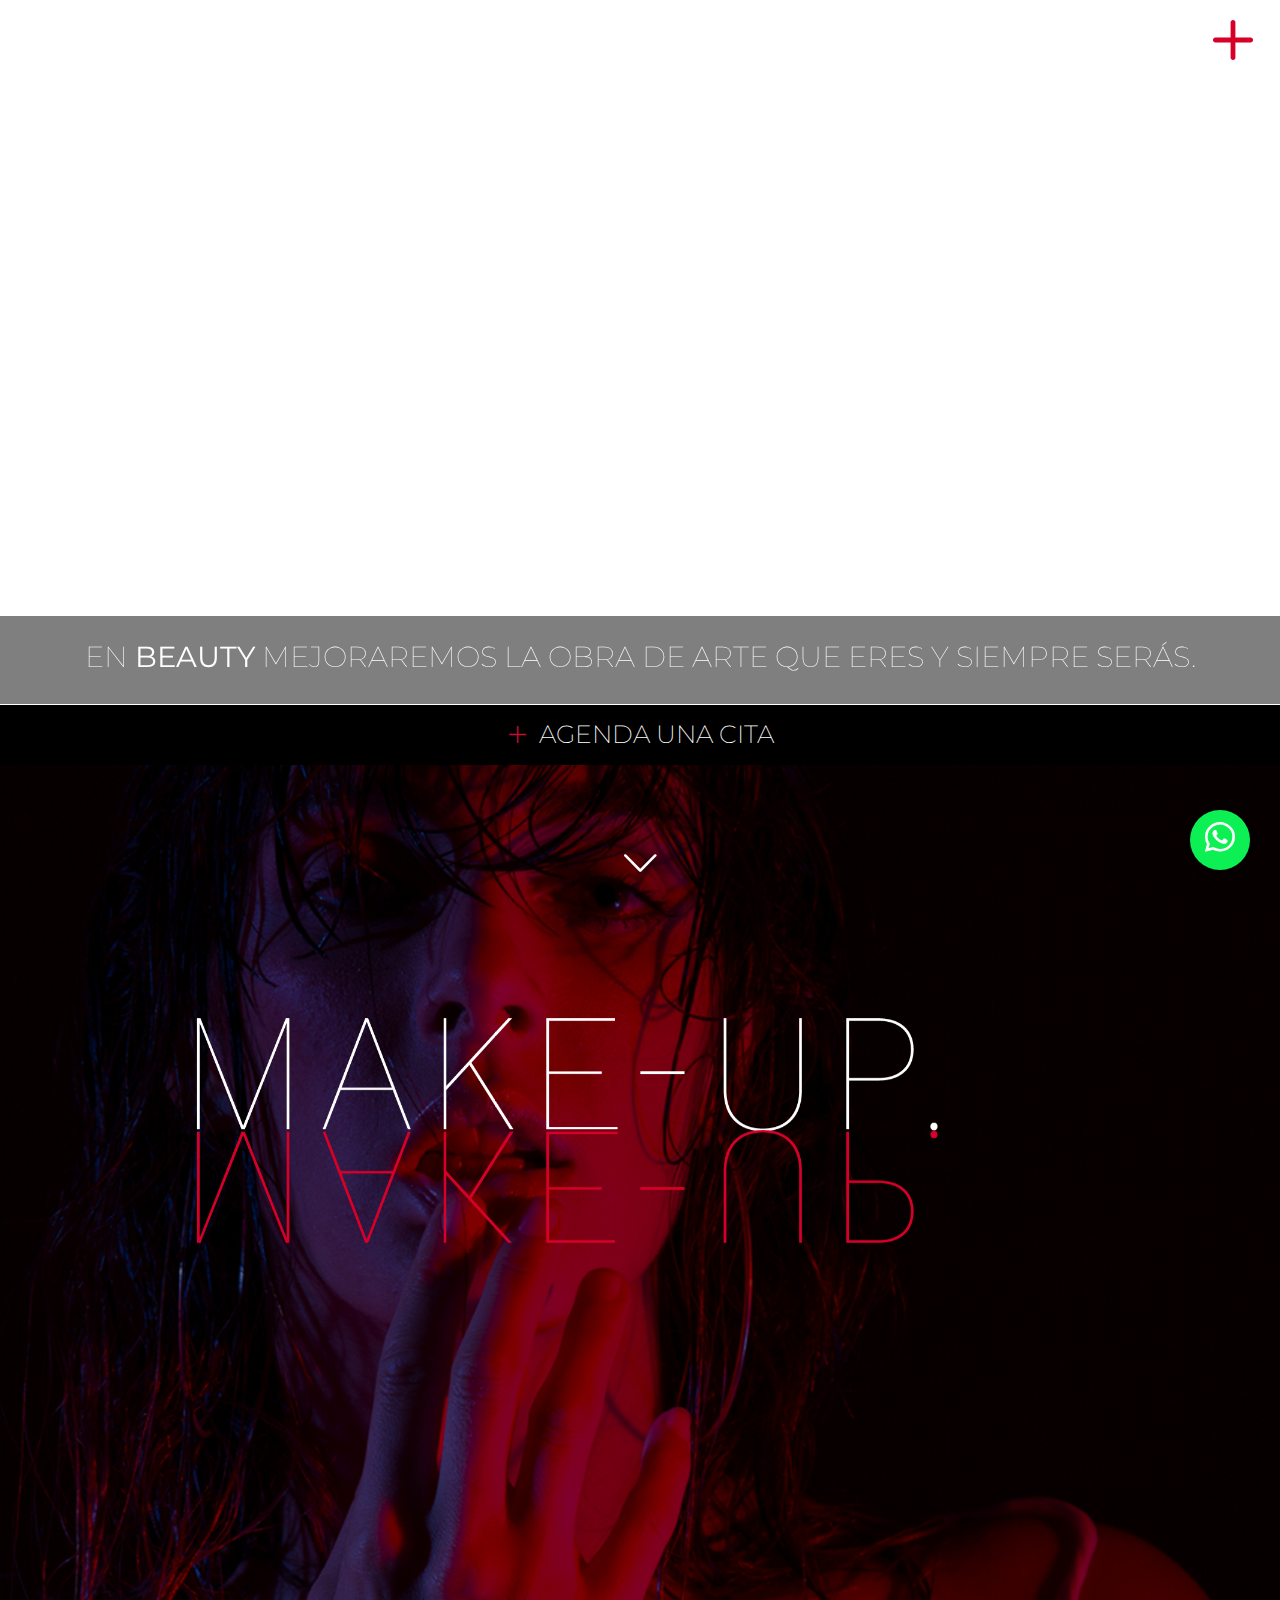
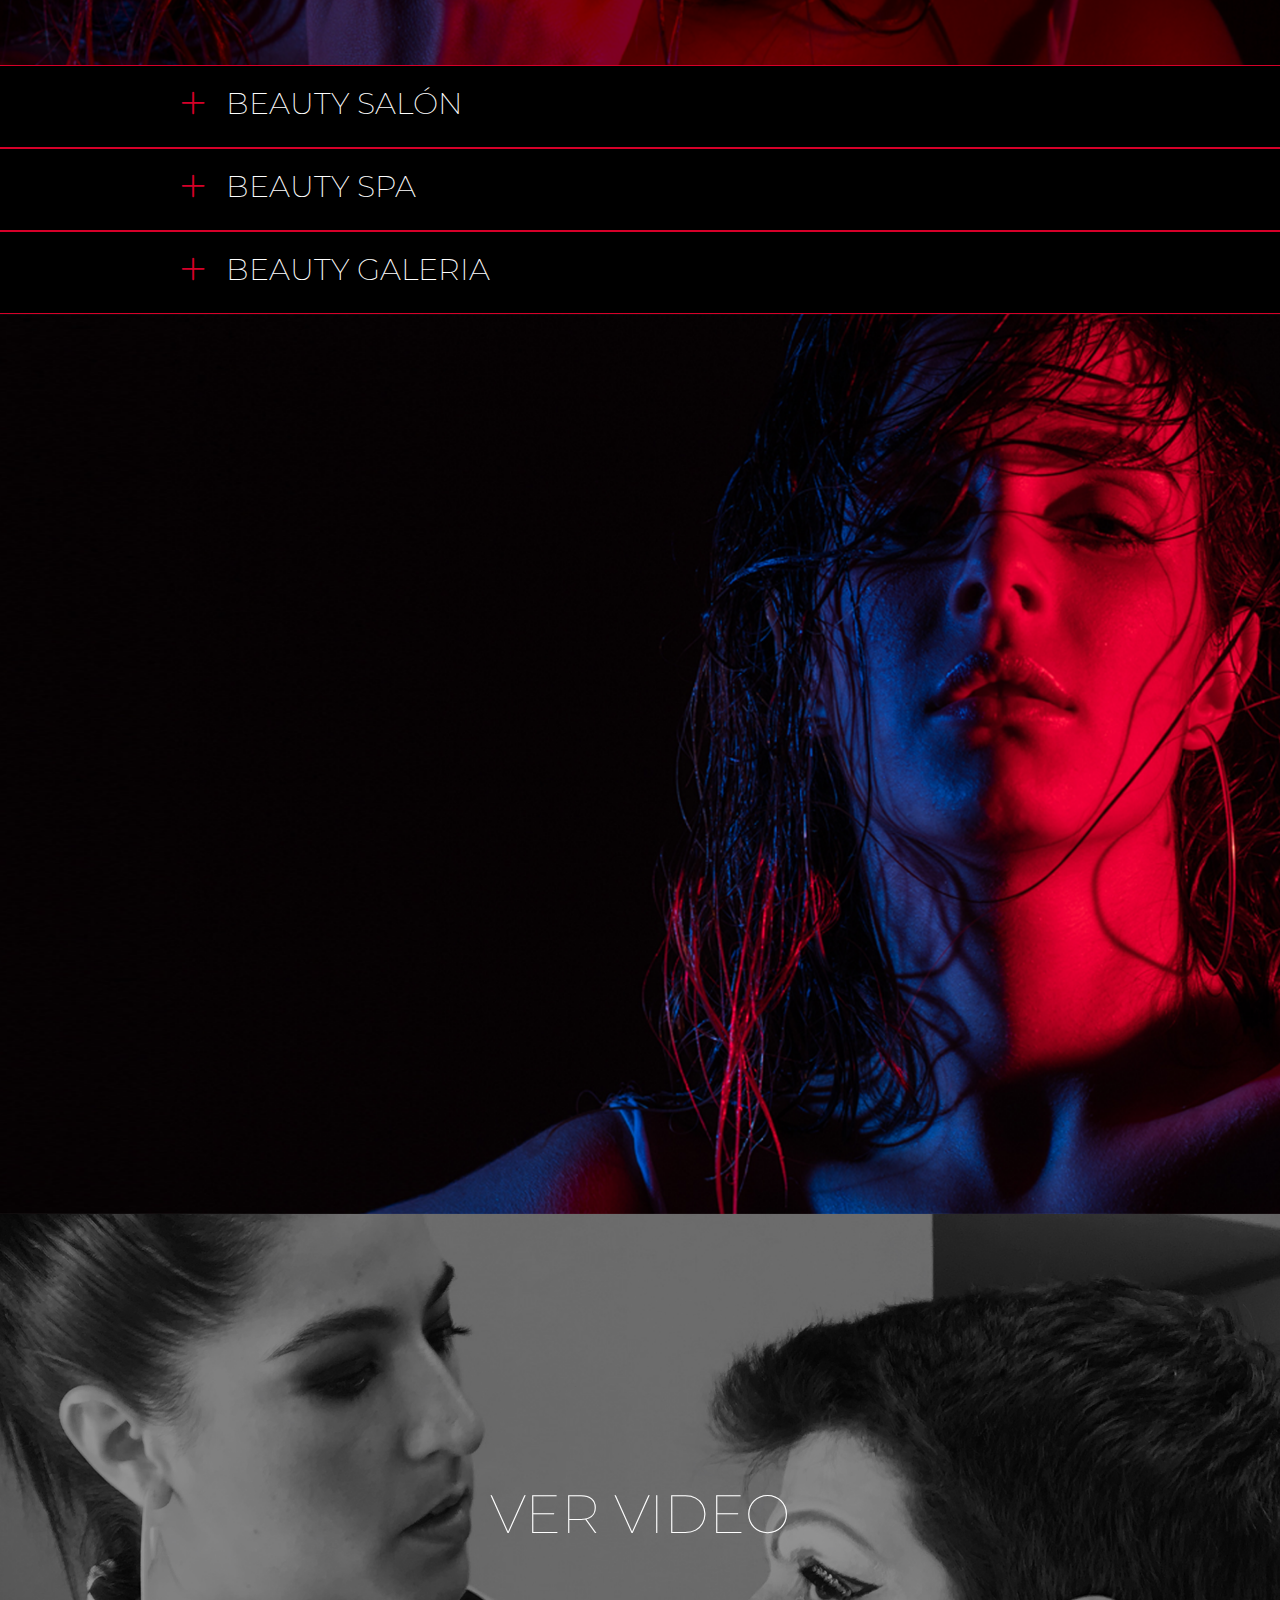
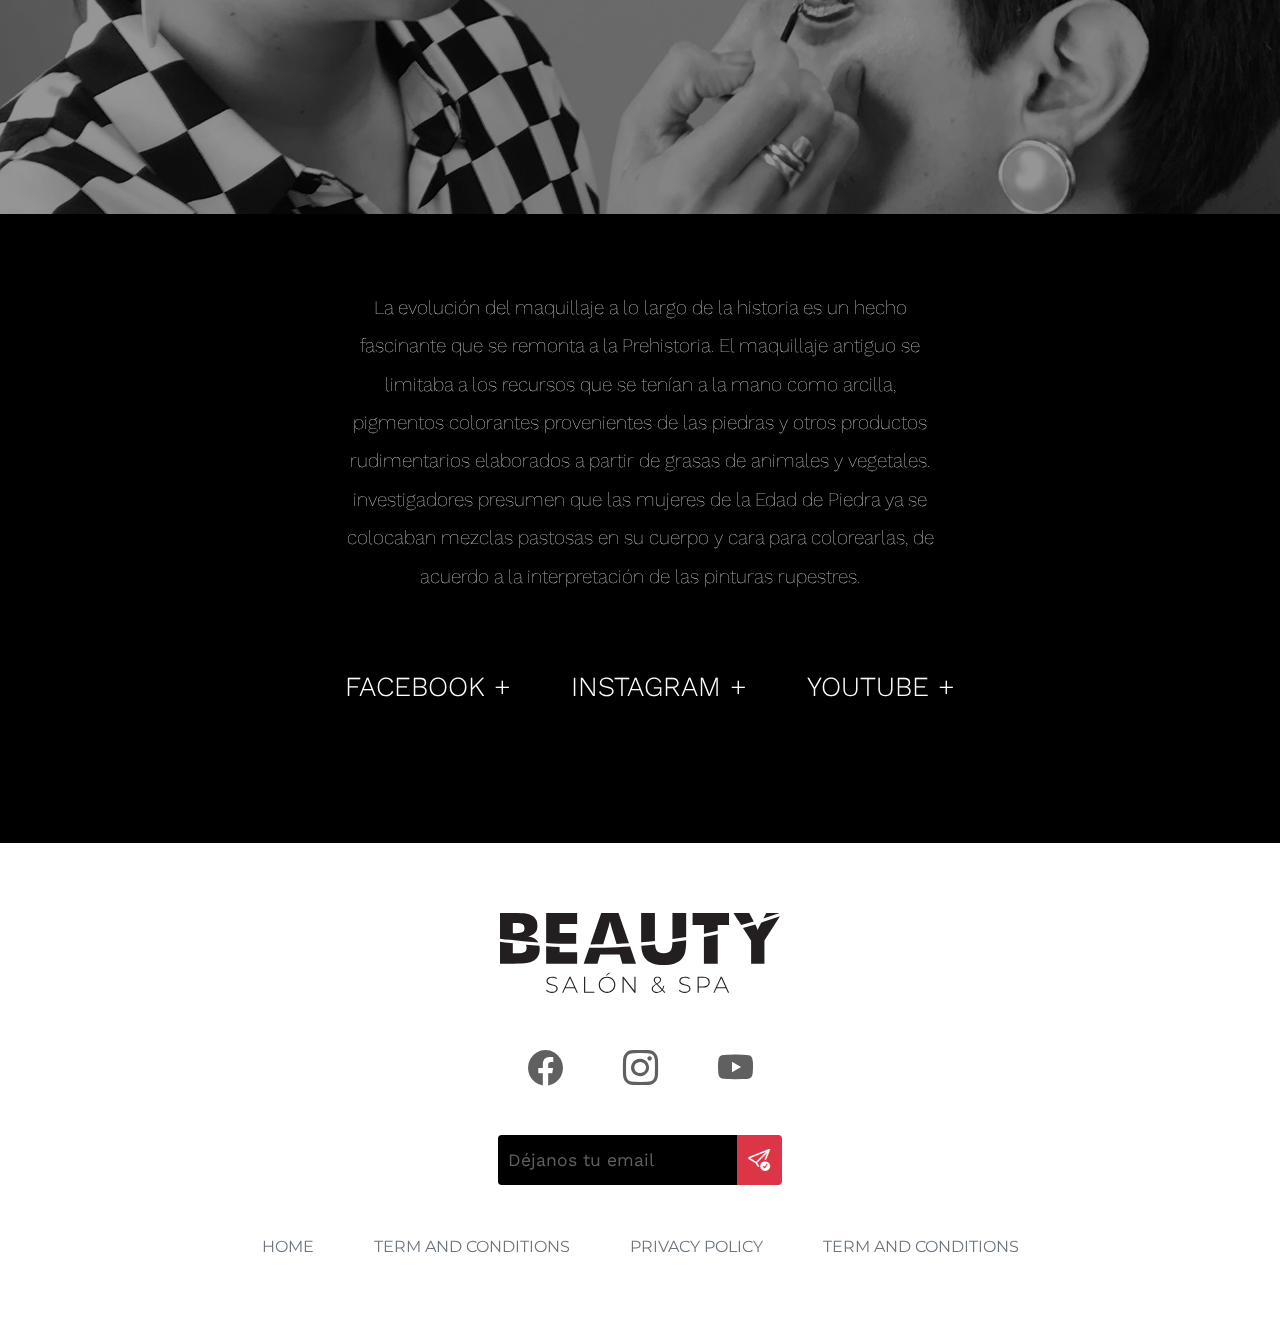
<file: index.html>
<!doctype html>
<html lang="es">
<head>
    <meta charset="UTF-8">
    <meta name="viewport" content="width=device-width, initial-scale=1.0">
    <link rel="stylesheet" href="https://cdn.jsdelivr.net/npm/bootstrap-icons@1.11.3/font/bootstrap-icons.min.css">
    <link href="https://cdn.jsdelivr.net/npm/bootstrap@5.3.3/dist/css/bootstrap.min.css" rel="stylesheet" integrity="sha384-QWTKZyjpPEjISv5WaRU9OFeRpok6YctnYmDr5pNlyT2bRjXh0JMhjY6hW+ALEwIH" crossorigin="anonymous">
    <link rel="stylesheet" href="https://cdnjs.cloudflare.com/ajax/libs/OwlCarousel2/2.3.4/assets/owl.theme.default.min.css" integrity="sha512-sMXtMNL1zRzolHYKEujM2AqCLUR9F2C4/05cdbxjjLSRvMQIciEPCQZo++nk7go3BtSuK9kfa/s+a4f4i5pLkw==" crossorigin="anonymous" referrerpolicy="no-referrer" />
    <link rel="stylesheet" href="https://cdnjs.cloudflare.com/ajax/libs/OwlCarousel2/2.3.4/assets/owl.carousel.min.css" integrity="sha512-tS3S5qG0BlhnQROyJXvNjeEM4UpMXHrQfTGmbQ1gKmelCxlSEBUaxhRBj/EFTzpbP4RVSrpEikbmdJobCvhE3g==" crossorigin="anonymous" referrerpolicy="no-referrer" />
    <link rel="stylesheet" href="css/styles.css">
    <link rel="stylesheet" href="https://unpkg.com/aos@next/dist/aos.css" />
    <title>Beauty Salón & Spa</title>
</head>
<style>
    nav.navbar > .container-fluid,
nav.navbar > .container {
    transition: all 0.5s ease; /* Tiempo y tipo de animación */
}

nav.navbar > .container {
    width: 80%; /* Ajusta el ancho para la clase .container */
    margin: 0 auto; /* Centra el contenedor */
    transition: all 0.5s ease; /* Tiempo y tipo de animación */
}

nav.navbar > .container-fluid {
    width: 100%; /* Ancho completo para .container-fluid */
    margin: 0; /* Sin márgenes */
    transition: all 0.5s ease; /* Tiempo y tipo de animación */
}
</style>
<body>
    
   <div class="whatsapp pulse">
        <a href="#" target="_blank"><i class="display-2 bi bi-whatsapp"></i></a>
    </div>
    <div class=" chevron text-center">
        <span><i class="bi bi-chevron-down"></i></span>
    </div>
   <div class="header position-fixed">
    <nav class="navbar" data-bs-theme="dark">
        <div class="container-fluid">
          <a class="navbar-brand invisible" href="#"><img class="logo" src="img/logo-new-white.svg" alt="Logo Cosmia by Luciana Salomón"></a>
          <button class="navbar-toggler" id="navbar-toggler" type="button" data-bs-toggle="offcanvas" data-bs-target="#navbarNav" aria-controls="navbarNav" aria-expanded="false" aria-label="Toggle navigation">
            <i id="toggler-icon" class="bi bi-plus"></i>
          </button>
          <div class="offcanvas offcanvas-end" id="navbarNav" tabindex="-1">            
            <ul class="navbar-nav">
              <li class="nav-item py-5">
                <a href="index.html"><img src="img/logo-new-white.svg" alt="" width="250px"></a>
              </li>
              <li class="nav-item">
                <a class="nav-link" href="cosmiastudio.html">Beauty Salón</a>
              </li>
              <li class="nav-item">
                <a class="nav-link" href="cosmiastudio.html">Beauty Spa</a>
              </li>
              <li class="nav-item">
                <a class="nav-link" href="gallery.html">Beauty Galeria</a>
              </li>
              <li class="nav-item">
                <a class="nav-link" aria-disabled="true">Contacto</a>
              </li>
              <li class="nav-item">
                <ul class="d-flex py-5">
                    <li class="nav-item"><a class="nav-link" href="#" target="_blank"><i class="bi bi-facebook"></i></a></li>
                    <li class="nav-item"><a class="nav-link" href="#" target="_blank"><i class="bi bi-instagram"></i></a></li>
                    <li class="nav-item"><a class="nav-link" href="#" target="_blank"><i class="bi bi-youtube"></i></a></li></ul>
              </li>
                    
            </ul>
          </div>
        </div>
      </nav>
    </div>

<section class="principal">
    <div class="video-background">
        <div class="video-wrap">
            <div class="video">
                <iframe src="https://www.youtube.com/embed/Pg9uQ2rnsw8?autoplay=1&mute=1&loop=1&playlist=Pg9uQ2rnsw8&controls=0&vq=hd1080&rel=0" frameborder="0" allowfullscreen allow="accelerometer; autoplay; clipboard-write; encrypted-media; gyroscope; picture-in-picture; web-share" referrerpolicy="strict-origin-when-cross-origin" title="cosmia"></iframe>
            </div>
        </div>
    </div>
   
    <div class="logo container-md">
        <div class="row">
            <div class="col-6 offset-5 col-sm-3 offset-sm-6 col-md-3 offset-md-6"><img class="logo_principal" src="img/logo-new-white-90.svg" alt="Beauty Salón & Spa" width="400px"></div>
        </div>
        
    </div>
    <div class="tagline">
        <h2>en <b>Beauty</b> mejoraremos la obra de arte que eres y siempre serás.</h2>
    </div>
    <a class="cta-cosmia" href="cosmiastudio.html">
    <div>
        <i class="bi bi-plus-lg"></i>agenda una cita
    </div></a>
    
</section>

<section id="make-up">
        <div class="container-xxl container-md">
            <div class="row">
                <div class="col-12 px-5">
                    <div id="carouselExampleAutoplaying" class="carousel slide carousel-fade" data-bs-ride="carousel">
                        <div class="carousel-inner">
                          <div class="carousel-item active" data-bs-interval="4000">
                            <img src="img/tagline-1.png" class="d-block w-100" alt="Cosmia Makeup">
                          </div>
                          <div class="carousel-item" data-bs-interval="4000"> 
                            <img src="img/tagline-2.png" class="d-block w-100" alt="Cosmia Energy">
                          </div>
                          <div class="carousel-item" data-bs-interval="4000">
                            <img src="img/tagline-3.png" class="d-block w-100" alt="Beauty is spirit">
                          </div>
                        </div>
                        
                      </div>
                    
                </div>
            </div>
        </div>
   </section>
   <section class="cosmia-contacto">
    <a href="cosmiastudio.html">
        <div class="container-fluid">
            <div class="container-md">
                <div class="row">
                    <div class="cosmia-estudio col-12">
                        <h3 class="text-sm-start"><i class="bi bi-plus-lg"></i> beauty salón</h3></div>
                </div>
            </div>
        </div>
    </a>
    <a href="beautyspa.html">
        <div class="container-fluid">
            <div class="container-md">
                <div class="row">
                    <div class="cosmia-salon">
                        <h3 class="text-sm-start"><i class="bi bi-plus-lg"></i> beauty spa</h3>
                    </div>
            </div>
            </div>
        </div>
    </a>
    <a href="gallery.html">
        <div class="container-fluid">
            <div class="container-md">
                <div class="row">
                    <div class="cosmia-school">
                        <h3 class="text-sm-start"><i class="bi bi-plus-lg"></i> beauty galeria</h3>
                    </div>
                </div>
            </div>
        </div>
    </a>
   </section>
   <section id="agendar">
    <div class="container-md">
        <div class="row">
            <div class="citas col-12 col-md-3">
                <div data-aos="fade-up">
                    <h1>Beauty <span style="font-weight: 300;">Salón Spa</span></h1>
                </div>
                <div data-aos="fade-right">
                    <p><i class="bi bi-plus-lg"></i></p>
                </div>
                <div data-aos="fade-right" >
                    <h2 id="openPopup" style="cursor: pointer;" class="agenda col-3">Agendar <span style="color: red; font-weight: 400;">una Cita</span></h2>
                    <div id="popup" class="popup-overlay">
                        <div class="popup-content">
                          <span class="close-popup-btn" id="closePopup"><i class="bi bi-x-lg"></i></span>
                          <h2>Agenda una Cita</h2>
                          <form id="appointmentForm">
                            <div class="form-group" id="nameGroup">
                              <label for="name">Nombre:</label>
                              <input type="text" id="name" name="name" required>
                              <span class="error-message" id="nameError" style="display: none; color: red;"></span>
                            </div>
                            <div class="form-group" id="emailGroup">
                              <label for="email">Correo Electrónico:</label>
                              <input type="email" id="email" name="email">
                              <span class="error-message" id="emailError" style="display: none; color: red;"></span>
                            </div>
                            <div class="form-group" id="dateGroup">
                              <label for="date">Fecha:</label>
                              <input type="date" id="date" name="calendar" required>
                              <span class="error-message" id="dateError" style="display: none; color: red;"></span>
                            </div>
                            <div class="form-group" id="timeGroup">
                              <label for="time">Hora:</label>
                              <input list="time-options" id="time" name="time" placeholder="Selecciona una hora" required>
                              <datalist id="time-options">
                                <option value="09:00">
                                <option value="10:00">
                                <option value="11:00">
                                <option value="12:00">
                                <option value="13:00">
                                <option value="14:00">
                                <option value="15:00">
                                <option value="16:00">
                                <option value="17:00">
                                <option value="18:00">
                              </datalist>
                              <span class="error-message" id="timeError" style="display: none; color: red;"></span>
                            </div>
                            <button type="submit" class="submit-btn">Agendar</button>
                          </form>
                        </div>
                      </div>
                </div>

            </div>
        </div>
    </div>
   </section>
   <section id="video-section">
        <button class="button open-button" data-bs-toggle="modal" data-bs-target="#videoCosmia">VER VIDEO</button>
        
        <div class="modal fade" id="videoCosmia" data-bs-keyboard="false" tabindex="-1" aria-labelledby="staticBackdropLabel" aria-hidden="true">
            <div class="modal-dialog modal-xl modal-dialog-centered">
              <div class="modal-content">
                <div class="modal-header d-flex justify-content-center py-5">
                  <button type="button" data-bs-dismiss="modal" aria-label="Close"><i class="bi bi-x-lg"></i></button>
                </div>
                <div class="modal-body ratio ratio-16x9">
                    <iframe width="1221" height="687" src="https://www.youtube.com/embed/hFHx_kAoRrQ" title="Golden Globes   Tutorial" frameborder="0" allow="accelerometer; autoplay; clipboard-write; encrypted-media; gyroscope; picture-in-picture; web-share" referrerpolicy="strict-origin-when-cross-origin" allowfullscreen></iframe>
                </div>
              </div>
            </div>
          </div>
   </section>
   <section id="testimonio">
        <div class="container-md">
            
            <div class="row pt-5 text-center">
                <div class="col-12">
                    <p class="texto-testimonio">La evolución del maquillaje a lo largo de la historia es un hecho fascinante que se remonta a la Prehistoria. El maquillaje antiguo se limitaba a los recursos que se tenían a la mano como arcilla, pigmentos colorantes provenientes de las piedras y otros productos rudimentarios elaborados a partir de grasas de animales y vegetales. <span> investigadores presumen que las mujeres de la Edad de Piedra ya se colocaban mezclas pastosas en su cuerpo y cara para colorearlas, de acuerdo a la interpretación de las pinturas rupestres.</span></p>
                </div>
            </div>
            
            <div class="row">
                <div class="col-12 redes-sociales">
                    <ul>
                        <li><a href="https://www.facebook.com/kuyaysana/" target="_blank" data-hover="facebook +">facebook +</a></li>
                        <li><a href="#" data-hover="instagram +">instagram +</a></li>
                        <li><a href="#" data-hover="youtube +">youtube +</a></li>
                    </ul>
                </div>
            </div>
            <!-- <div class="row">
                <div class="col-12 py-3 text-center info-contacto">
                    <p>info@cosmia.pe</p>
                    <p>+51 940 215 404</p>
                </div>
            </div> -->
        </div>
   </section>
   <section class="face-off">
    <img src="img/face-mobile.png" alt="">
   </section>
   <footer>
    <div class="container-md">
        <div class="row">
            <div class="col-12 text-center py-5">
                <a href="index.html"><img class="img-fluid" src="img/logo-new_1.svg" alt="Cosmia by Luciana Salomón - logo"></a>
            </div>
            <div class="col-12">
                <div class="row iconos-rrss">
                    <ul>
                        <li><a href="#"><i class="bi bi-facebook"></i></a></li>
                        <li><a href="#"><i class="bi bi-instagram"></i></a></li>
                        <li><a href="#"><i class="bi bi-youtube"></i></a></li>
                    </ul>
                </div>
            </div>
            <div class="col d-flex justify-content-center">
                <div class="input-group my-3">
                    <input type="email" class="form-control" placeholder="Déjanos tu email" required>
                    <div class="invalid-feedback">
                        Ingrese un correo electrónico.
                      </div>
                    <button class="btn btn-danger" type="submit" id="button-addon2"><i class="bi bi-send-check"></i></button>
                  </div>
            </div>
        </div>
        <div class="row mt-3">
            <div class="col text-center">
                <div class="d-flex justify-content-center flex-column flex-sm-row">
                    <div class="p-3 p-sm-5 text-secondary text-uppercase">Home</div>
                    <div class="p-3 p-sm-5 text-secondary text-uppercase">Term and Conditions</div>
                    <div class="p-3 p-sm-5 text-secondary text-uppercase">Privacy Policy</div>
                    <div class="p-3 p-sm-5 text-secondary text-uppercase">Term and Conditions</div>
                </div>
            </div>
        </div>
    </div>
   </footer>
    <script src="https://code.jquery.com/jquery-3.7.1.min.js" integrity="sha256-/JqT3SQfawRcv/BIHPThkBvs0OEvtFFmqPF/lYI/Cxo=" crossorigin="anonymous"></script>
    <script src="https://cdn.jsdelivr.net/npm/bootstrap@5.3.3/dist/js/bootstrap.bundle.min.js" integrity="sha384-YvpcrYf0tY3lHB60NNkmXc5s9fDVZLESaAA55NDzOxhy9GkcIdslK1eN7N6jIeHz" crossorigin="anonymous"></script>
    <script src="js/app.js"></script>
    <script src="https://cdnjs.cloudflare.com/ajax/libs/OwlCarousel2/2.3.4/owl.carousel.min.js" integrity="sha512-bPs7Ae6pVvhOSiIcyUClR7/q2OAsRiovw4vAkX+zJbw3ShAeeqezq50RIIcIURq7Oa20rW2n2q+fyXBNcU9lrw==" crossorigin="anonymous" referrerpolicy="no-referrer"></script>
    <script src="https://unpkg.com/aos@next/dist/aos.js"></script>
    <script>
        $('.owl-carousel').owlCarousel({
            loop:true,
            margin:10,
            responsiveClass:true,
            autoHeight:true,
            autoplay:true,
            dots:false,
        responsive:{
            0:{
                items:1,
                // nav:true
            },
            600:{
                items:1,
                // nav:false
            },
            1000:{
                items:1,
                // nav:true,
                loop:true
            }
        }
    })
    </script>
    <script>
     // script para el modal y cierre el audio del video de youtube
        $("#videoCosmia").on('hidden.bs.modal', function (e) {
        $("#videoCosmia iframe").attr("src", $("#videoCosmia iframe").attr("src"));
        });

        $(document).scroll(function(){
  var y = $(this).scrollTop();
  if (y>450){
    // $(".header").hide();
    $(".navbar-brand").removeClass("invisible");
  }else {
    // $(".header").show();
    $(".navbar-brand").addClass("invisible");
  }
});

$(document).scroll(function() {
    var y = $(this).scrollTop();
    if (y > 450) {
        $("nav.navbar > div.container-fluid").removeClass("container-fluid").addClass("container");
    } else {
        $("nav.navbar > div.container").removeClass("container").addClass("container-fluid");
    }
});

    </script>
    <script>
        AOS.init();
    </script>
</body>
</html>
</file>
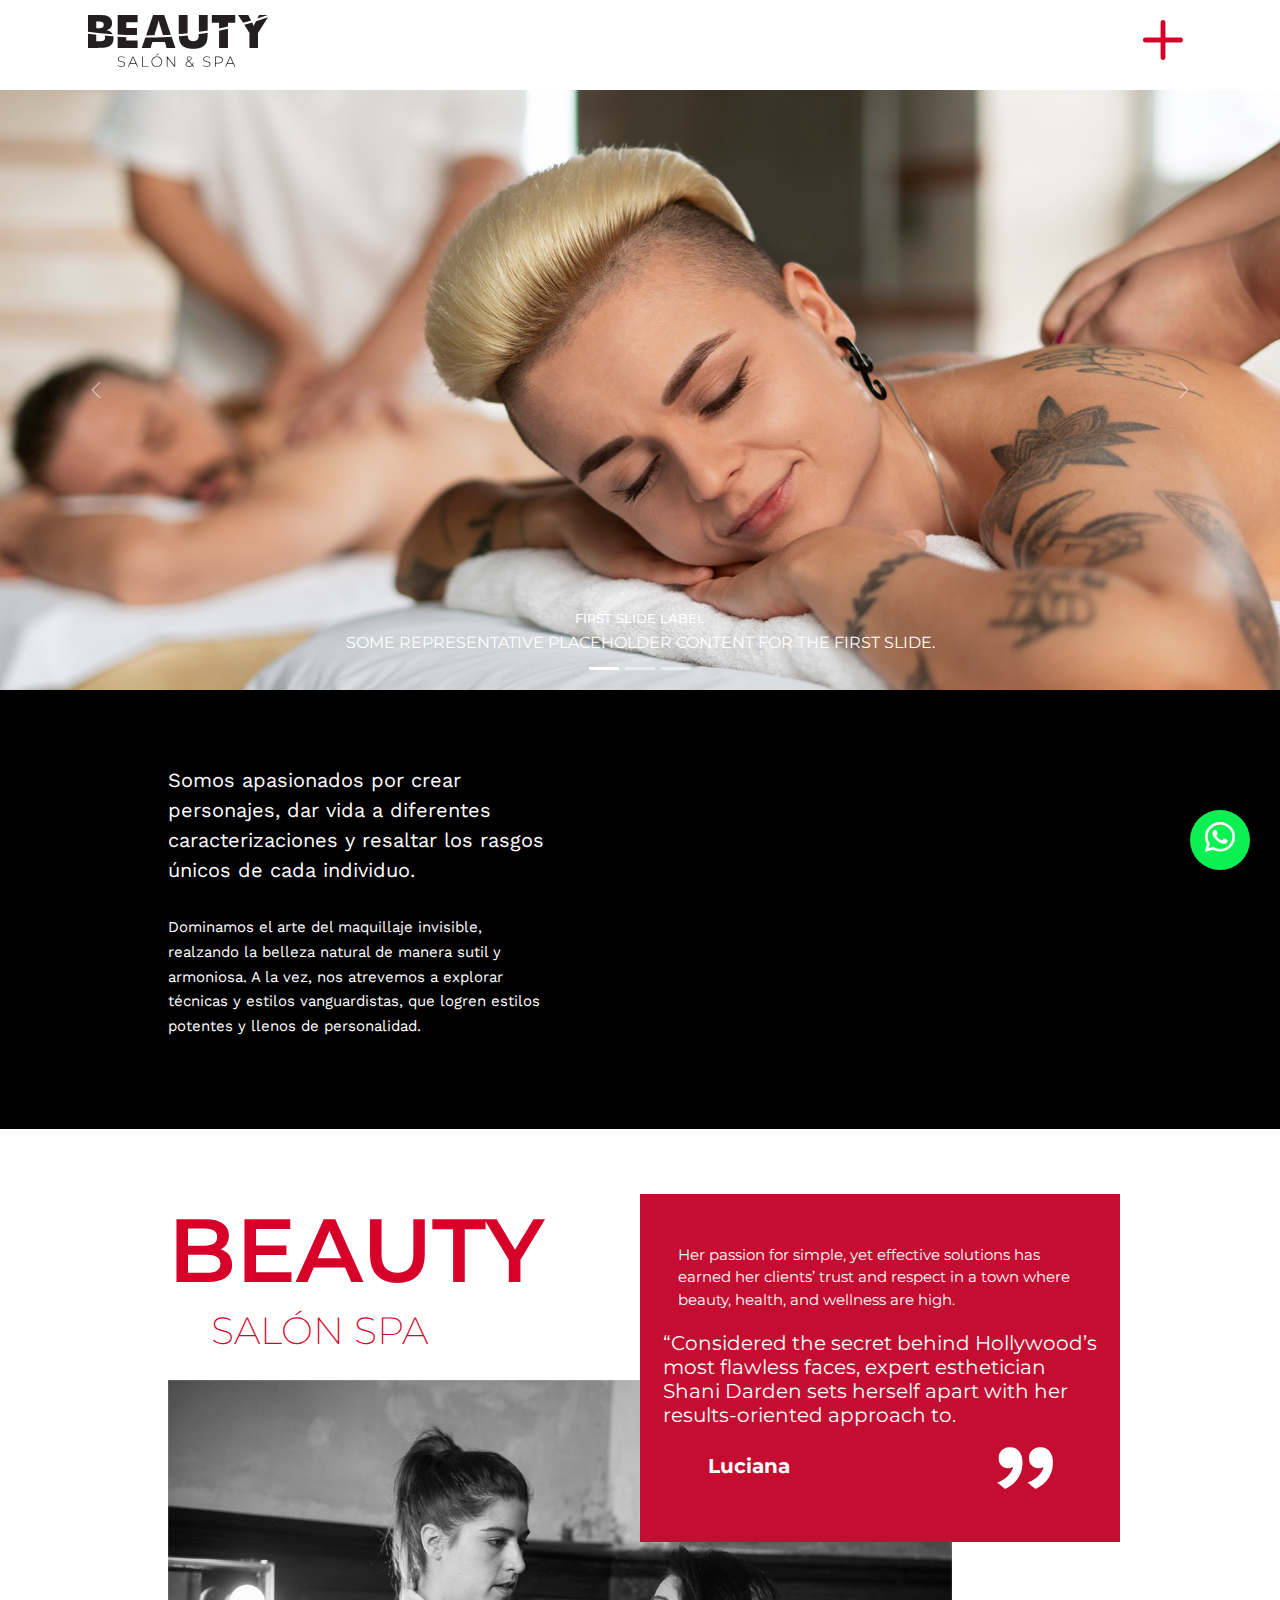
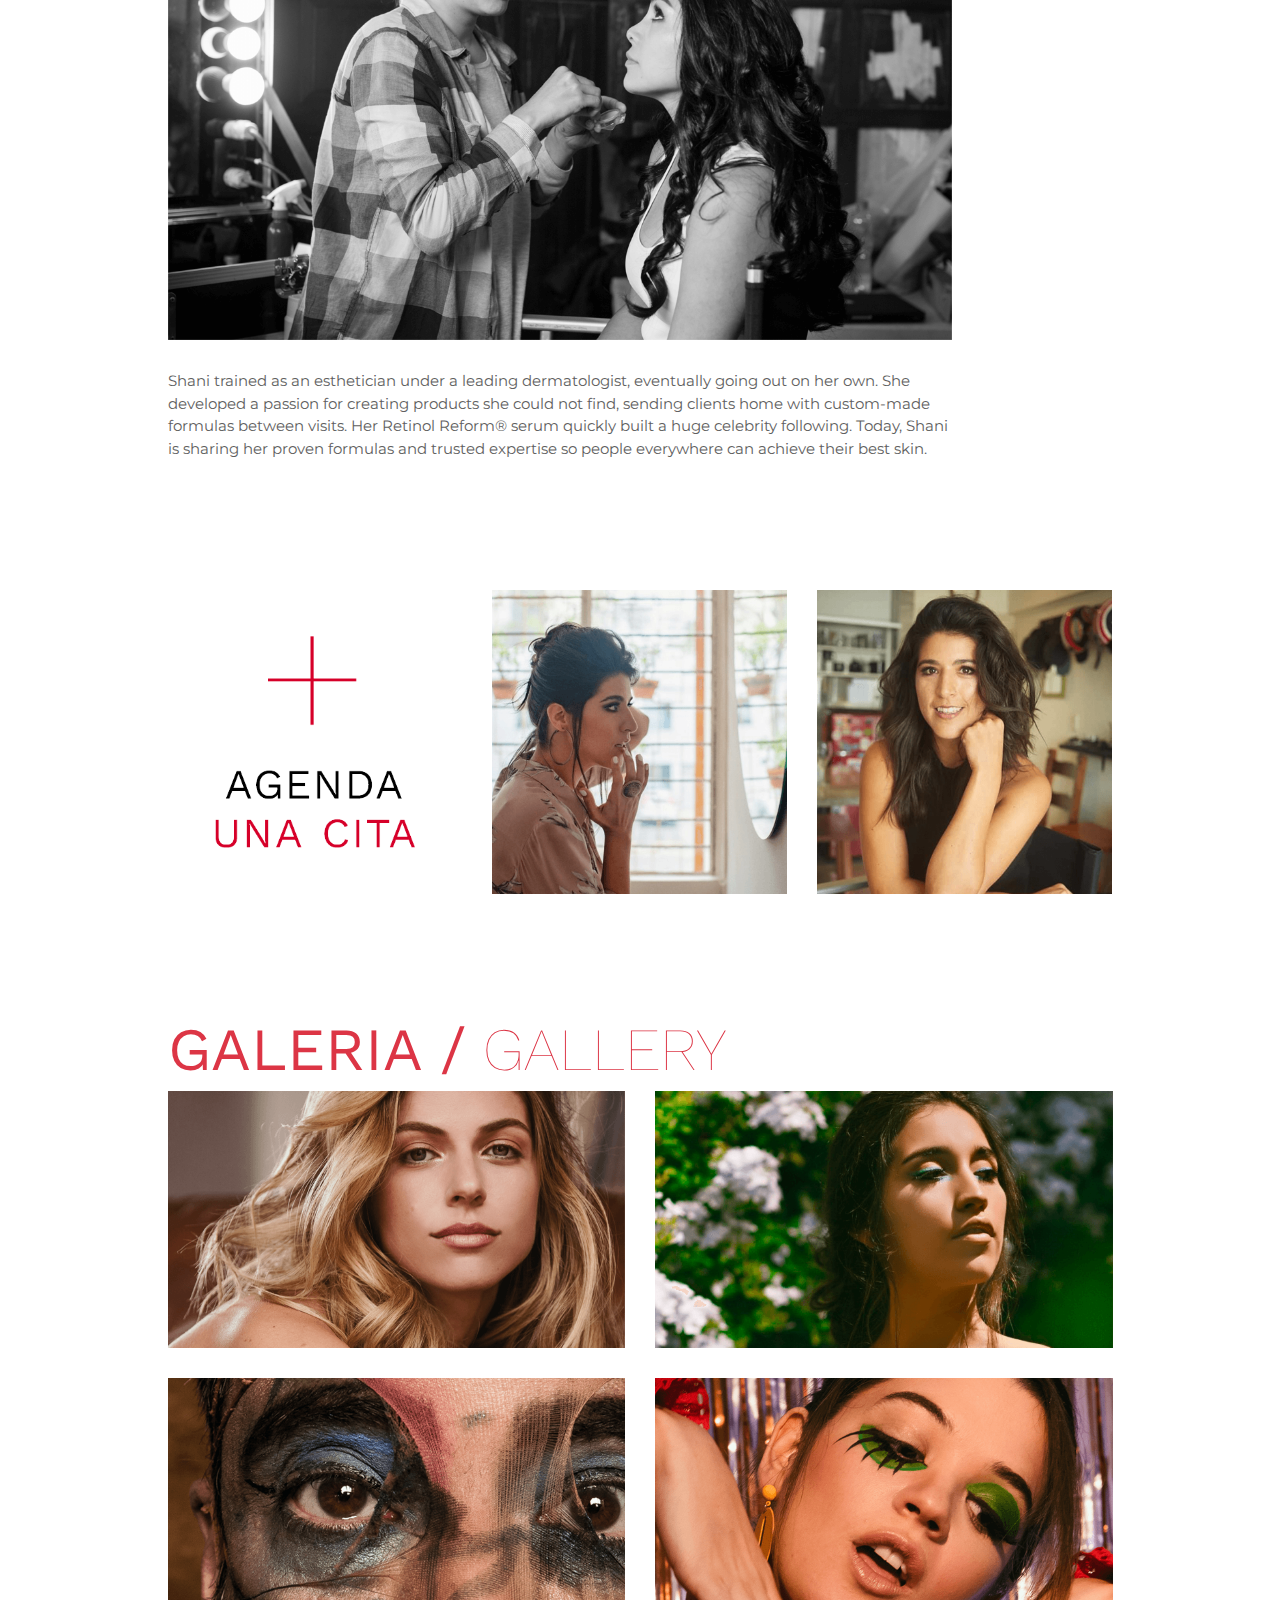
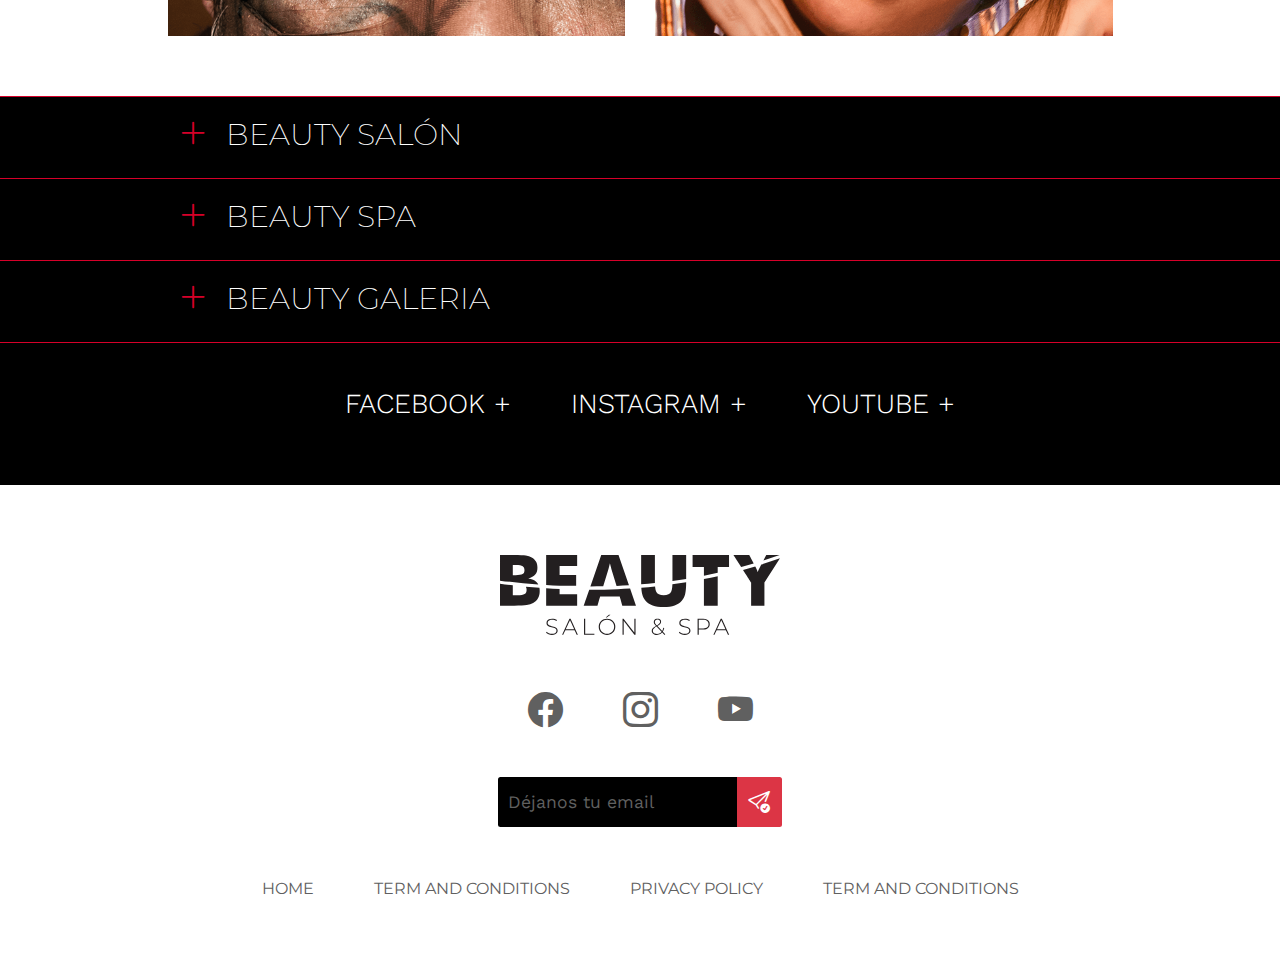
<file: beautyspa.html>
<!doctype html>
<html lang="es">
<head>
    <meta charset="UTF-8">
    <meta name="viewport" content="width=device-width, initial-scale=1.0">
    <link href="css/bootstrap.min.css" rel="stylesheet">
    <link rel="stylesheet" href="css/styles.css">
    <link rel="stylesheet" href="https://cdn.jsdelivr.net/npm/bootstrap-icons@1.11.3/font/bootstrap-icons.min.css">
    <link rel="stylesheet" href="https://cdnjs.cloudflare.com/ajax/libs/OwlCarousel2/2.3.4/assets/owl.theme.default.min.css" integrity="sha512-sMXtMNL1zRzolHYKEujM2AqCLUR9F2C4/05cdbxjjLSRvMQIciEPCQZo++nk7go3BtSuK9kfa/s+a4f4i5pLkw==" crossorigin="anonymous" referrerpolicy="no-referrer" />
    <link rel="stylesheet" href="https://cdnjs.cloudflare.com/ajax/libs/OwlCarousel2/2.3.4/assets/owl.carousel.min.css" integrity="sha512-tS3S5qG0BlhnQROyJXvNjeEM4UpMXHrQfTGmbQ1gKmelCxlSEBUaxhRBj/EFTzpbP4RVSrpEikbmdJobCvhE3g==" crossorigin="anonymous" referrerpolicy="no-referrer" />
    <title>Beauty Salón & Spa</title>
</head>
<body>
    <div class="whatsapp pulse">
        <a href="#" target="_blank"><i class="display-2 bi bi-whatsapp"></i></a>
    </div>
<header>
    <nav class="navbar" data-bs-theme="light" style="padding-block: 0;">
        <div class="container">
          <a class="navbar-brand" href="index.html"><img class="logo" src="img/logo-new_1.svg" alt="Beauty by Luciana Salomón"></a>
          <button class="navbar-toggler" id="navbar-toggler" type="button" data-bs-toggle="offcanvas" data-bs-target="#navbarNav" aria-controls="navbarNav" aria-expanded="false" aria-label="Toggle navigation">
            <i id="toggler-icon" class="bi bi-plus"></i>
          </button>
          <div class="offcanvas offcanvas-end" id="navbarNav" tabindex="-1">            
            <ul class="navbar-nav">
              <li class="nav-item py-5">
                <a href="index.html"><img src="img/logo-new-white.svg" alt="" width="250px"></a>
              </li>
              <li class="nav-item">
                <a class="nav-link" href="cosmiastudio.html">Beauty Salón</a>
              </li>
              <li class="nav-item">
                <a class="nav-link" href="cosmiastudio.html">Beauty Spa</a>
              </li>
              <li class="nav-item">
                <a class="nav-link" href="gallery.html">Beauty Galeria</a>
              </li>
              <li class="nav-item">
                <a class="nav-link" aria-disabled="true">Contacto</a>
              </li>
              <li class="nav-item">
                <ul class="d-flex">

                    <li class="nav-item"><a class="nav-link" href="#" target="_blank"><i class="bi bi-facebook"></i></a></li>
                    <li class="nav-item"><a class="nav-link" href="#" target="_blank"><i class="bi bi-instagram"></i></a></li>
                    <li class="nav-item"><a class="nav-link" href="#" target="_blank"><i class="bi bi-youtube"></i></a></li>
                </ul>
              </li>
            </ul>
          </div>
        </div>
      </nav>
    </header>     

   <section id="spa">
    <div id="carouselExampleCaptions" class="carousel slide" data-bs-ride="carousel">
        <div class="carousel-indicators">
          <button type="button" data-bs-target="#carouselExampleCaptions" data-bs-slide-to="0" class="active" aria-current="true" aria-label="Slide 1"></button>
          <button type="button" data-bs-target="#carouselExampleCaptions" data-bs-slide-to="1" aria-label="Slide 2"></button>
          <button type="button" data-bs-target="#carouselExampleCaptions" data-bs-slide-to="2" aria-label="Slide 3"></button>
        </div>
        <div class="carousel-inner">
          <div class="carousel-item active">
            <img src="img/spa-1.png" class="d-block w-100" alt="...">
            <div class="carousel-caption d-md-block">
              <h5>First slide label</h5>
              <p>Some representative placeholder content for the first slide.</p>
            </div>
          </div>
          <div class="carousel-item">
            <img src="img/spa-2.png" class="d-block w-100" alt="...">
            <div class="carousel-caption d-md-block">
              <h5>Second slide label</h5>
              <p>Some representative placeholder content for the second slide.</p>
            </div>
          </div>
          <div class="carousel-item">
            <img src="img/spa-3.png" class="d-block w-100" alt="...">
            <div class="carousel-caption d-md-block">
              <h5>Third slide label</h5>
              <p>Some representative placeholder content for the third slide.</p>
            </div>
          </div>
        </div>
        <button class="carousel-control-prev" type="button" data-bs-target="#carouselExampleCaptions" data-bs-slide="prev">
          <span class="carousel-control-prev-icon" aria-hidden="true"></span>
          <span class="visually-hidden">Previous</span>
        </button>
        <button class="carousel-control-next" type="button" data-bs-target="#carouselExampleCaptions" data-bs-slide="next">
          <span class="carousel-control-next-icon" aria-hidden="true"></span>
          <span class="visually-hidden">Next</span>
        </button>
      </div>
   </section>
   <section id="trabajos">
        <div class="container-md">
            <div class="row py-5">
                <div class="col-12 col-md-6 col-lg-6">
                    <div class="descripcion">
                        <p class="mb-5">Somos apasionados por crear personajes, dar vida a diferentes caracterizaciones y resaltar los rasgos únicos de cada individuo.</p>
                        <p class="mb-5">Dominamos el arte del maquillaje invisible, realzando la belleza natural de manera sutil y armoniosa. A la vez, nos atrevemos a explorar técnicas y estilos vanguardistas, que logren estilos potentes y llenos de personalidad.</p>
                    </div>                    
                </div>
                <div class="col-12 col-md-6 col-lg-6">
                    <div class="owl-carousel owl-theme">
                        <div class="item"><img src="img/slide-img-1.png" alt=""></div>
                        <div class="item"><img src="img/slide-img-2.png" alt=""></div>
                        <div class="item"><img src="img/2311.jpg" alt=""></div>
                        <div class="item"><img src="img/8276.jpg" alt=""></div>
                        
                      </div>
                </div>
            </div>
        </div>
   </section>
   <section id="__contenido-secundario">
    <div class="container-md">
        <div class="row">
            <div class="col-12 col-md-12 col-lg-4 citas">
                <div class="agendador py-5 d-flex flex-column">
                    <h2 class="agenda text-center">BEAUTY<br><span>SALÓN SPA</span></h2>
                </div>
            </div>
            <div class="bloquote col-12 col-lg-6 col-md-12 offset-lg-3">
                <figure class="text-start">
                    <blockquote class="blockquote">
                        <p>Her passion for simple, yet effective solutions has earned her clients’ trust and respect in a town where beauty, health, and wellness are high.</p>
                        <p>“Considered the secret behind Hollywood’s most flawless faces, expert esthetician Shani Darden sets herself apart with her results-oriented approach to.</p>
                    </blockquote>
                    <figcaption class="d-flex justify-content-between align-content-center">
                        <h5 class="text-start"><b>Luciana</b></h5>
                        <img class="img-fluid" src="img/qoute.png" alt="">
                    </figcaption>
                </figure>
            </div>
        </div>
        <div class="row">
            <div class="col-12 col-lg-10 col-md-12">
                <img class="img-fluid" src="img/luciana-salomon-escuela.png" alt="">
                <p class="descripcion">Shani trained as an esthetician under a leading dermatologist, eventually going out on her own. She developed a passion for creating products she could not find, sending clients home with custom-made formulas between visits. Her Retinol Reform® serum quickly built a huge celebrity following. Today, Shani is sharing her proven formulas and trusted expertise so people everywhere can achieve their best skin. </p>
            </div>
        </div>
        
    </div>
   </section>
   <section id="bio">
    <div class="container-md">
        <div class="row g-5">
            <div class="col-md-4 text-center align-content-center">
                <img class="img-fluid" src="img/agenda-cita.png" alt="Agendar una cita" width="200px" style="cursor: pointer;" id="openPopup">
              </div>
              
              <!--PopUp-->
              <div id="popup" class="popup-overlay">
                <div class="popup-content">
                  <span class="close-popup-btn" id="closePopup"><i class="bi bi-x-lg"></i></span>
                  <h2>Agenda una Cita</h2>
                  <form id="appointmentForm">
                    <div class="form-group" id="nameGroup">
                      <label for="name">Nombre:</label>
                      <input type="text" id="name" name="name" required>
                      <span class="error-message" id="nameError" style="display: none; color: red;"></span>
                    </div>
                    <div class="form-group" id="emailGroup">
                      <label for="email">Correo Electrónico:</label>
                      <input type="email" id="email" name="email">
                      <span class="error-message" id="emailError" style="display: none; color: red;"></span>
                    </div>
                    <div class="form-group" id="dateGroup">
                      <label for="date">Fecha:</label>
                      <input type="date" id="date" name="calendar" required>
                      <span class="error-message" id="dateError" style="display: none; color: red;"></span>
                    </div>
                    <div class="form-group" id="timeGroup">
                      <label for="time">Hora:</label>
                      <input list="time-options" id="time" name="time" placeholder="Selecciona una hora" required>
                      <datalist id="time-options">
                        <option value="09:00">
                        <option value="10:00">
                        <option value="11:00">
                        <option value="12:00">
                        <option value="13:00">
                        <option value="14:00">
                        <option value="15:00">
                        <option value="16:00">
                        <option value="17:00">
                        <option value="18:00">
                      </datalist>
                      <span class="error-message" id="timeError" style="display: none; color: red;"></span>
                    </div>
                    <button type="submit" class="submit-btn">Agendar</button>
                  </form>
                </div>
              </div>
              
            
            <div class="col-md-4"><img class="img-fluid" src="img/luciana-salomon-bio-2.png" alt=""></div>
            <div class="col-md-4"><img class="img-fluid" src="img/luciana-salomon-bio-1.png" alt=""></div>
        </div>
    </div>
   </section>
   <section class="gallery my-5">
    <div class="container-md ">
        <div class="row">
            <div class="col-12">
                <h2 class="text-danger text-uppercase">Galeria<span style="font-weight: 100;"> <b>/</b> gallery</span></h2>
            </div>
        </div>
    <div class="row g-5">
        <div class="col-12 col-md-6">
            <div class="galeria">
                <img class="img-fluid" src="img/galeria-1.png" alt="">
                <div class="overlay">
                    <h3 class="fs-1 text-white text-uppercase">
                        Maquillaje Artístico
                    </h3>
                </div>
            </div>
        </div>
        <div class="col-12 col-md-6">
            <div class="galeria">
                <img class="img-fluid" src="img/galeria-2.png" alt="">
                <div class="overlay">
                    <h3 class="fs-1 text-white text-uppercase">
                        Maquillaje Peliculas
                    </h3>
                </div>
            </div>
        </div>
        <div class="col-12 col-md-6">
            <div class="galeria">
                <img class="img-fluid" src="img/galeria-3.png" alt="">
                <div class="overlay">
                    <h3 class="fs-1 text-white text-uppercase">
                        Maquillaje Matrimonio
                    </h3>
                </div>
            </div>
        </div>
        <div class="col-12 col-md-6 my-5">
            <div class="galeria">
                <img class="img-fluid" src="img/galeria-4.png" alt="">
                <div class="overlay">
                    <h3 class="fs-1 text-white text-uppercase">
                        Maquillaje Fiesta
                    </h3>
                </div>
            </div>
        </div>
    </div>
    </div>
   </section>
   <section class="cosmia-contacto">
    <div class="container-fluid">
        <div class="container-md">
            <div class="row">
                <div class="cosmia-estudio col-12">
                    <h3 class="text-sm-start"><i class="bi bi-plus-lg"></i> Beauty Salón</h3></div>
            </div>
        </div>
    </div>
    <div class="container-fluid">
        <div class="container-md">
            <div class="row">
                <div class="cosmia-salon">
                    <h3 class="text-sm-start"><i class="bi bi-plus-lg"></i> Beauty Spa</h3>
                </div>
        </div>
        </div>
    </div>
    <a href="index.html">
    <div class="container-fluid">
        <div class="container-md">
            <div class="row">
                <div class="cosmia-school">
                    <h3 class="text-sm-start"><i class="bi bi-plus-lg"></i> Beauty Galeria</h3>
                </div>
            </div>
        </div>
    </div></a>
</section>
   <section id="contacto">
    <div class="container-md">
        <div class="row">
            <div class="col-12 redes-sociales">                
                    <ul>
                        <li><a href="#" target="_blank" data-hover="facebook +">facebook +</a></li>
                        <li><a href="#" data-hover="instagram +">instagram +</a></li>
                        <li><a href="#" data-hover="youtube +">youtube +</a></li>
                    </ul>
            </div>
        </div>
    </div>
   </section>
   <footer>
    <div class="container-md">
        <div class="row">
            <div class="col-12 text-center py-5">
                <a href="index.html"><img class="img-fluid" src="img/logo-new_1.svg" alt="Cosmia by Luciana Salomón - logo"></a>
            </div>
            <div class="col-12">
                <div class="row iconos-rrss">
                    <ul>
                        <li><a href="#"><i class="bi bi-facebook"></i></a></li>
                        <li><a href="#"><i class="bi bi-instagram"></i></a></li>
                        <li><a href="#"><i class="bi bi-youtube"></i></a></li>
                    </ul>
                </div>
            </div>
            <div class="col d-flex justify-content-center">
                <div class="input-group my-3">
                    <input type="email" class="form-control" placeholder="Déjanos tu email" required>
                    <div class="invalid-feedback">
                        Ingrese un correo electrónico.
                      </div>
                    <button class="btn btn-danger" type="submit" id="button-addon2"><i class="bi bi-send-check"></i></button>
                  </div>
            </div>
        </div>
        <div class="row mt-3">
            <div class="col text-center">
                <div class="d-flex justify-content-center flex-column flex-sm-row">
                    <div class="p-3 p-sm-5 text-secondary text-uppercase"><a class="footerMenu" href="index.html">Home</a></div>
                    <div class="p-3 p-sm-5 text-secondary text-uppercase"><a class="footerMenu" href="">Term and Conditions</a></div>
                    <div class="p-3 p-sm-5 text-secondary text-uppercase"><a class="footerMenu" href="">Privacy Policy</a></div>
                    <div class="p-3 p-sm-5 text-secondary text-uppercase"><a class="footerMenu" href="">Term and Conditions</a></div>
                </div>
            </div>
        </div>
    </div>
   </footer>

   <script src="https://code.jquery.com/jquery-3.7.1.min.js" integrity="sha256-/JqT3SQfawRcv/BIHPThkBvs0OEvtFFmqPF/lYI/Cxo="
   crossorigin="anonymous"></script>   
   <script src="js/bootstrap.bundle.min.js" ></script>
   <script src="js/app.js"></script>
    <script src="https://cdnjs.cloudflare.com/ajax/libs/OwlCarousel2/2.3.4/owl.carousel.min.js" integrity="sha512-bPs7Ae6pVvhOSiIcyUClR7/q2OAsRiovw4vAkX+zJbw3ShAeeqezq50RIIcIURq7Oa20rW2n2q+fyXBNcU9lrw==" crossorigin="anonymous" referrerpolicy="no-referrer"></script>
    <script>

$('.owl-carousel').owlCarousel({
  loop:true,
  margin:8,
  //nav:true,
  autoplay: true,
  autoplay: 2000,
  autoHeight: true,
  responsive:{
      0:{
          items:1
      },
      600:{
          items:2
      },
      960:{
          items:2
      }
  }
}); 


    </script>
   
</body>
</html>
</file>
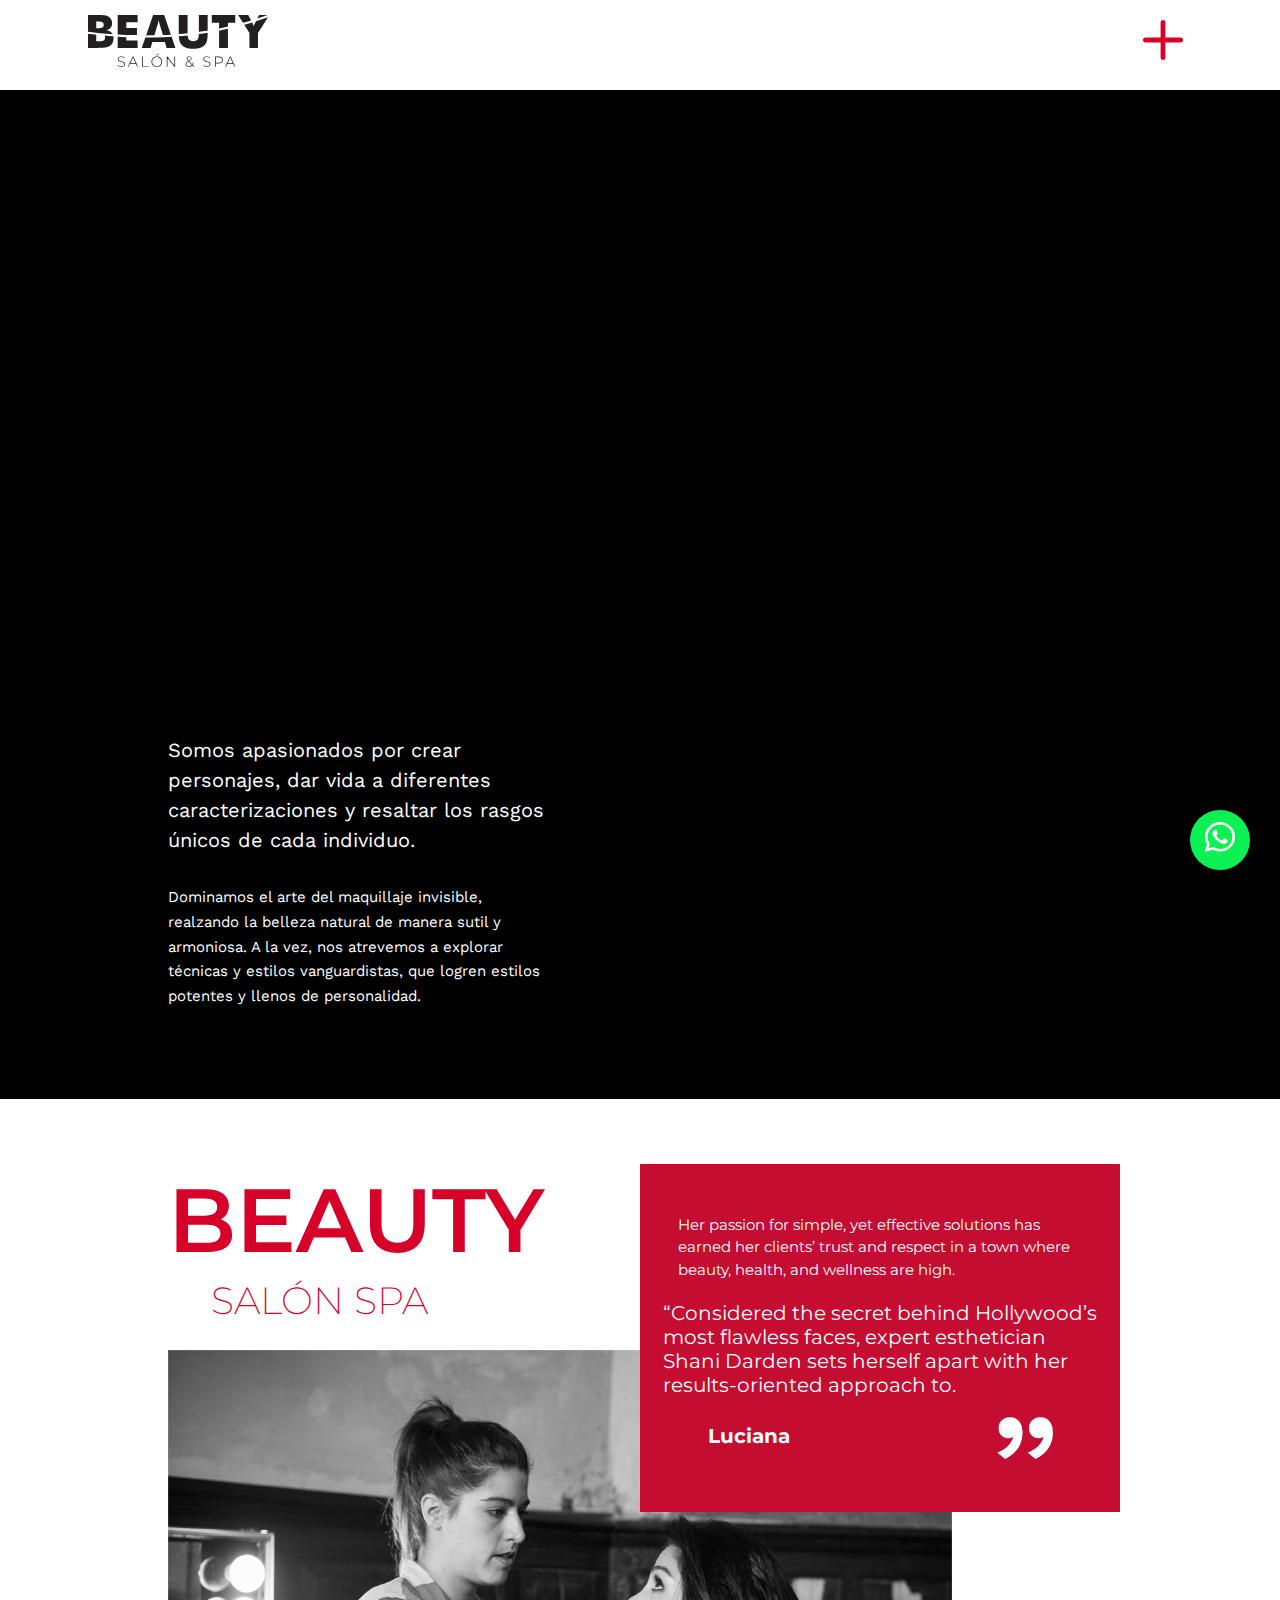
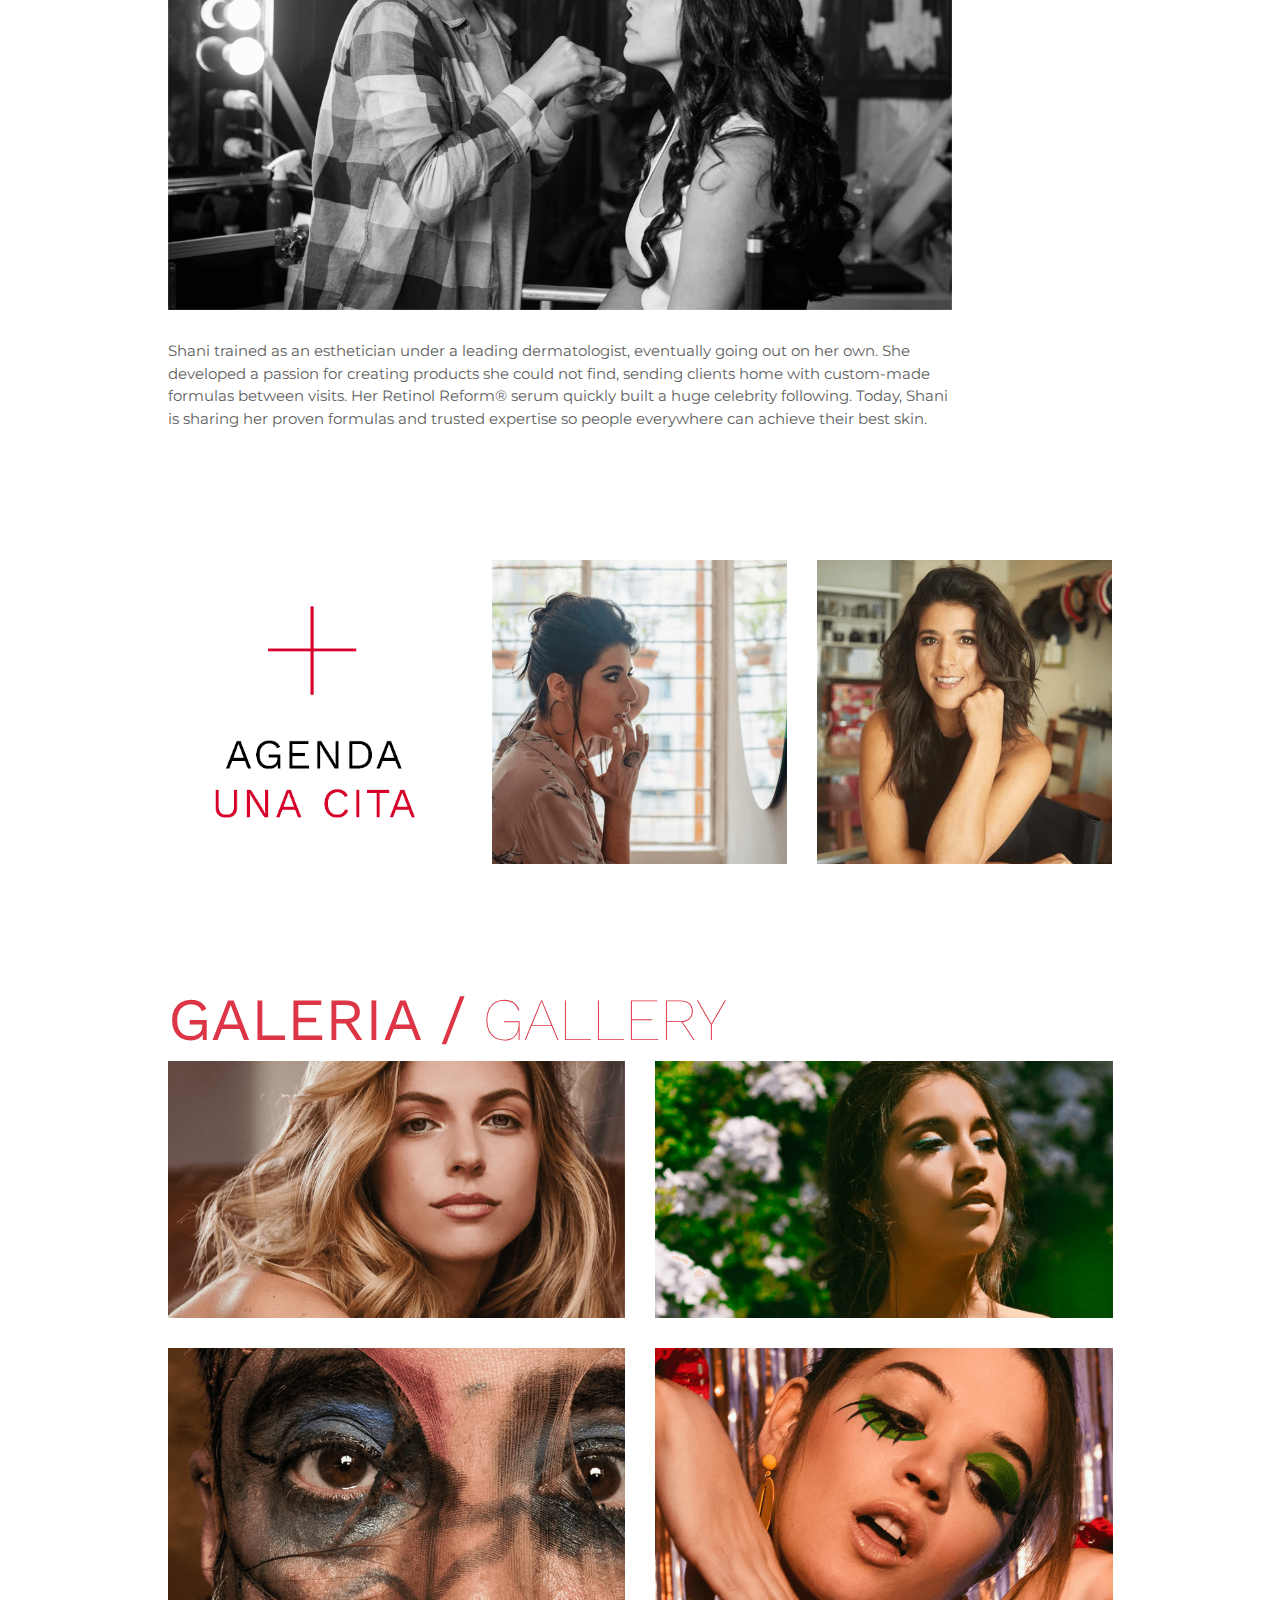
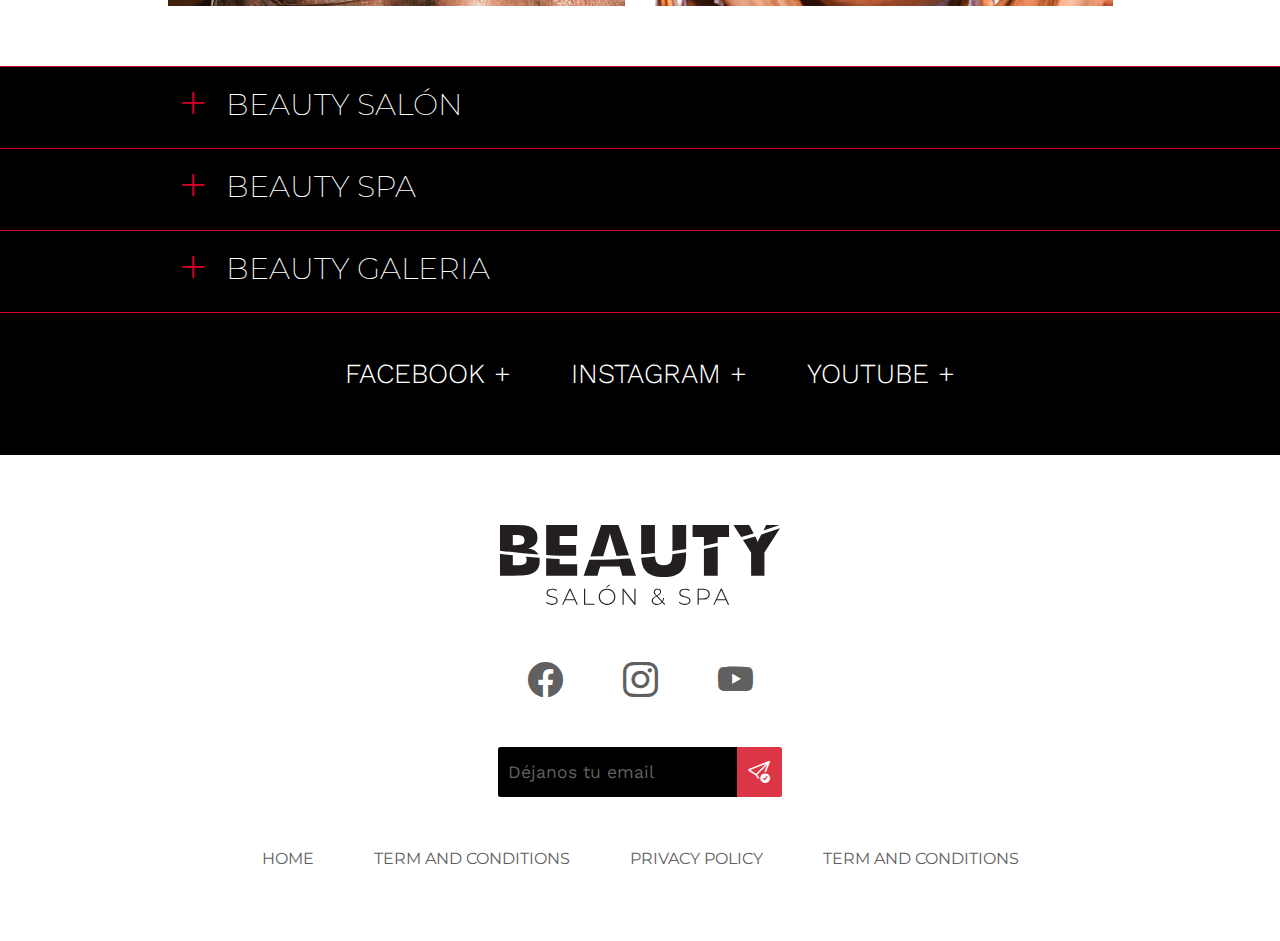
<file: cosmiastudio.html>
<!doctype html>
<html lang="es">
<head>
    <meta charset="UTF-8">
    <meta name="viewport" content="width=device-width, initial-scale=1.0">
    <link href="css/bootstrap.min.css" rel="stylesheet">
    <link rel="stylesheet" href="css/styles.css">
    <link rel="stylesheet" href="https://cdn.jsdelivr.net/npm/bootstrap-icons@1.11.3/font/bootstrap-icons.min.css">
    <link rel="stylesheet" href="https://cdnjs.cloudflare.com/ajax/libs/OwlCarousel2/2.3.4/assets/owl.theme.default.min.css" integrity="sha512-sMXtMNL1zRzolHYKEujM2AqCLUR9F2C4/05cdbxjjLSRvMQIciEPCQZo++nk7go3BtSuK9kfa/s+a4f4i5pLkw==" crossorigin="anonymous" referrerpolicy="no-referrer" />
    <link rel="stylesheet" href="https://cdnjs.cloudflare.com/ajax/libs/OwlCarousel2/2.3.4/assets/owl.carousel.min.css" integrity="sha512-tS3S5qG0BlhnQROyJXvNjeEM4UpMXHrQfTGmbQ1gKmelCxlSEBUaxhRBj/EFTzpbP4RVSrpEikbmdJobCvhE3g==" crossorigin="anonymous" referrerpolicy="no-referrer" />
    <title>Beauty Salón & Spa</title>
</head>
<body>
    <div class="whatsapp pulse">
        <a href="#" target="_blank"><i class="display-2 bi bi-whatsapp"></i></a>
    </div>
<header>
    <nav class="navbar" data-bs-theme="light" style="padding-block: 0;">
        <div class="container">
          <a class="navbar-brand" href="index.html"><img class="logo" src="img/logo-new_1.svg" alt="Beauty by Luciana Salomón"></a>
          <button class="navbar-toggler" id="navbar-toggler" type="button" data-bs-toggle="offcanvas" data-bs-target="#navbarNav" aria-controls="navbarNav" aria-expanded="false" aria-label="Toggle navigation">
            <i id="toggler-icon" class="bi bi-plus"></i>
          </button>
          <div class="offcanvas offcanvas-end" id="navbarNav" tabindex="-1">            
            <ul class="navbar-nav">
              <li class="nav-item py-5">
                <a href="index.html"><img src="img/logo-new-white.svg" alt="" width="250px"></a>
              </li>
              <li class="nav-item">
                <a class="nav-link" href="cosmiastudio.html">Beauty Salón</a>
              </li>
              <li class="nav-item">
                <a class="nav-link" href="beautyspa.html">Beauty Spa</a>
              </li>
              <li class="nav-item">
                <a class="nav-link" href="gallery.html">Beauty Galeria</a>
              </li>
              <li class="nav-item">
                <a class="nav-link" aria-disabled="true">Contacto</a>
              </li>
              <li class="nav-item">
                <ul class="d-flex">

                    <li class="nav-item"><a class="nav-link" href="#" target="_blank"><i class="bi bi-facebook"></i></a></li>
                    <li class="nav-item"><a class="nav-link" href="#" target="_blank"><i class="bi bi-instagram"></i></a></li>
                    <li class="nav-item"><a class="nav-link" href="#" target="_blank"><i class="bi bi-youtube"></i></a></li>
                </ul>
              </li>
            </ul>
          </div>
        </div>
      </nav>
    </header>     

   <section id="acerca">
    <div class="container-md __acerca-contenido">
        <iframe id="background-video" width="1278" height="719" src="https://www.youtube.com/embed/FfrgFoKerJc?autoplay=1&mute=1&loop=1&playlist=FfrgFoKerJc&controls=0&vq=hd1080&rel=0" title="muestra-cosmia" frameborder="0" allow="accelerometer; autoplay; clipboard-write; encrypted-media; gyroscope; picture-in-picture; web-share" referrerpolicy="strict-origin-when-cross-origin" allowfullscreen></iframe>
        <div class="row">
            <div class= "col col-md-6 col-lg-6">
                <div class="sub-heading">
                    <h2>Lo que hacemos por ti</h2>
                </div>
                <div class="main-heading">
                    <h1>Beauty <br> Salón</h1>
                </div>
            </div>
        </div>
    </div>
   </section>
   <section id="trabajos">
        <div class="container-md">
            <div class="row py-5">
                <div class="col-12 col-md-6 col-lg-6">
                    <div class="descripcion">
                        <p class="mb-5">Somos apasionados por crear personajes, dar vida a diferentes caracterizaciones y resaltar los rasgos únicos de cada individuo.</p>
                        <p class="mb-5">Dominamos el arte del maquillaje invisible, realzando la belleza natural de manera sutil y armoniosa. A la vez, nos atrevemos a explorar técnicas y estilos vanguardistas, que logren estilos potentes y llenos de personalidad.</p>
                    </div>                    
                </div>
                <div class="col-12 col-md-6 col-lg-6">
                    <div class="owl-carousel owl-theme">
                        <div class="item"><img src="img/slide-img-1.png" alt=""></div>
                        <div class="item"><img src="img/slide-img-2.png" alt=""></div>
                        <div class="item"><img src="img/2311.jpg" alt=""></div>
                        <div class="item"><img src="img/8276.jpg" alt=""></div>
                        
                      </div>
                </div>
            </div>
        </div>
   </section>
   <section id="__contenido-secundario">
    <div class="container-md">
        <div class="row">
            <div class="col-12 col-md-12 col-lg-4 citas">
                <div class="agendador py-5 d-flex flex-column">
                    <h2 class="agenda text-center">BEAUTY<br><span>SALÓN SPA</span></h2>
                </div>
            </div>
            <div class="bloquote col-12 col-lg-6 col-md-12 offset-lg-3">
                <figure class="text-start">
                    <blockquote class="blockquote">
                        <p>Her passion for simple, yet effective solutions has earned her clients’ trust and respect in a town where beauty, health, and wellness are high.</p>
                        <p>“Considered the secret behind Hollywood’s most flawless faces, expert esthetician Shani Darden sets herself apart with her results-oriented approach to.</p>
                    </blockquote>
                    <figcaption class="d-flex justify-content-between align-content-center">
                        <h5 class="text-start"><b>Luciana</b></h5>
                        <img class="img-fluid" src="img/qoute.png" alt="">
                    </figcaption>
                </figure>
            </div>
        </div>
        <div class="row">
            <div class="col-12 col-lg-10 col-md-12">
                <img class="img-fluid" src="img/luciana-salomon-escuela.png" alt="">
                <p class="descripcion">Shani trained as an esthetician under a leading dermatologist, eventually going out on her own. She developed a passion for creating products she could not find, sending clients home with custom-made formulas between visits. Her Retinol Reform® serum quickly built a huge celebrity following. Today, Shani is sharing her proven formulas and trusted expertise so people everywhere can achieve their best skin. </p>
            </div>
        </div>
        
    </div>
   </section>
   <section id="bio">
    <div class="container-md">
        <div class="row g-5">
            <div class="col-md-4 text-center align-content-center">
                <img class="img-fluid" src="img/agenda-cita.png" alt="Agendar una cita" width="200px" style="cursor: pointer;" id="openPopup">
              </div>
              
              <!--PopUp-->
              <div id="popup" class="popup-overlay">
                <div class="popup-content">
                  <span class="close-popup-btn" id="closePopup"><i class="bi bi-x-lg"></i></span>
                  <h2>Agenda una Cita</h2>
                  <form id="appointmentForm">
                    <div class="form-group" id="nameGroup">
                      <label for="name">Nombre:</label>
                      <input type="text" id="name" name="name" required>
                      <span class="error-message" id="nameError" style="display: none; color: red;"></span>
                    </div>
                    <div class="form-group" id="emailGroup">
                      <label for="email">Correo Electrónico:</label>
                      <input type="email" id="email" name="email">
                      <span class="error-message" id="emailError" style="display: none; color: red;"></span>
                    </div>
                    <div class="form-group" id="dateGroup">
                      <label for="date">Fecha:</label>
                      <input type="date" id="date" name="calendar" required>
                      <span class="error-message" id="dateError" style="display: none; color: red;"></span>
                    </div>
                    <div class="form-group" id="timeGroup">
                      <label for="time">Hora:</label>
                      <input list="time-options" id="time" name="time" placeholder="Selecciona una hora" required>
                      <datalist id="time-options">
                        <option value="09:00">
                        <option value="10:00">
                        <option value="11:00">
                        <option value="12:00">
                        <option value="13:00">
                        <option value="14:00">
                        <option value="15:00">
                        <option value="16:00">
                        <option value="17:00">
                        <option value="18:00">
                      </datalist>
                      <span class="error-message" id="timeError" style="display: none; color: red;"></span>
                    </div>
                    <button type="submit" class="submit-btn">Agendar</button>
                  </form>
                </div>
              </div>
              
            
            <div class="col-md-4"><img class="img-fluid" src="img/luciana-salomon-bio-2.png" alt=""></div>
            <div class="col-md-4"><img class="img-fluid" src="img/luciana-salomon-bio-1.png" alt=""></div>
        </div>
    </div>
   </section>
   <section class="gallery my-5">
    <div class="container-md ">
        <div class="row">
            <div class="col-12">
                <h2 class="text-danger text-uppercase">Galeria<span style="font-weight: 100;"> <b>/</b> gallery</span></h2>
            </div>
        </div>
    <div class="row g-5">
        <div class="col-12 col-md-6">
            <div class="galeria">
                <img class="img-fluid" src="img/galeria-1.png" alt="">
                <div class="overlay">
                    <h3 class="fs-1 text-white text-uppercase">
                        Maquillaje Artístico
                    </h3>
                </div>
            </div>
        </div>
        <div class="col-12 col-md-6">
            <div class="galeria">
                <img class="img-fluid" src="img/galeria-2.png" alt="">
                <div class="overlay">
                    <h3 class="fs-1 text-white text-uppercase">
                        Maquillaje Peliculas
                    </h3>
                </div>
            </div>
        </div>
        <div class="col-12 col-md-6">
            <div class="galeria">
                <img class="img-fluid" src="img/galeria-3.png" alt="">
                <div class="overlay">
                    <h3 class="fs-1 text-white text-uppercase">
                        Maquillaje Matrimonio
                    </h3>
                </div>
            </div>
        </div>
        <div class="col-12 col-md-6 my-5">
            <div class="galeria">
                <img class="img-fluid" src="img/galeria-4.png" alt="">
                <div class="overlay">
                    <h3 class="fs-1 text-white text-uppercase">
                        Maquillaje Fiesta
                    </h3>
                </div>
            </div>
        </div>
    </div>
    </div>
   </section>
   <section class="cosmia-contacto">
    <div class="container-fluid">
        <div class="container-md">
            <div class="row">
                <div class="cosmia-estudio col-12">
                    <h3 class="text-sm-start"><i class="bi bi-plus-lg"></i> Beauty Salón</h3></div>
            </div>
        </div>
    </div>
    <div class="container-fluid">
        <div class="container-md">
            <div class="row">
                <div class="cosmia-salon">
                    <h3 class="text-sm-start"><i class="bi bi-plus-lg"></i> Beauty Spa</h3>
                </div>
        </div>
        </div>
    </div>
    <a href="index.html">
    <div class="container-fluid">
        <div class="container-md">
            <div class="row">
                <div class="cosmia-school">
                    <h3 class="text-sm-start"><i class="bi bi-plus-lg"></i> Beauty Galeria</h3>
                </div>
            </div>
        </div>
    </div></a>
</section>
   <section id="contacto">
    <div class="container-md">
        <div class="row">
            <div class="col-12 redes-sociales">                
                    <ul>
                        <li><a href="https://www.facebook.com/kuyaysana/" target="_blank" data-hover="facebook +">facebook +</a></li>
                        <li><a href="#" data-hover="instagram +">instagram +</a></li>
                        <li><a href="#" data-hover="youtube +">youtube +</a></li>
                    </ul>
            </div>
        </div>
    </div>
   </section>
   <footer>
    <div class="container-md">
        <div class="row">
            <div class="col-12 text-center py-5">
                <a href="index.html"><img class="img-fluid" src="img/logo-new_1.svg" alt="Cosmia by Luciana Salomón - logo"></a>
            </div>
            <div class="col-12">
                <div class="row iconos-rrss">
                    <ul>
                        <li><a href="#"><i class="bi bi-facebook"></i></a></li>
                        <li><a href="#"><i class="bi bi-instagram"></i></a></li>
                        <li><a href="#"><i class="bi bi-youtube"></i></a></li>
                    </ul>
                </div>
            </div>
            <div class="col d-flex justify-content-center">
                <div class="input-group my-3">
                    <input type="email" class="form-control" placeholder="Déjanos tu email" required>
                    <div class="invalid-feedback">
                        Ingrese un correo electrónico.
                      </div>
                    <button class="btn btn-danger" type="submit" id="button-addon2"><i class="bi bi-send-check"></i></button>
                  </div>
            </div>
        </div>
        <div class="row mt-3">
            <div class="col text-center">
                <div class="d-flex justify-content-center flex-column flex-sm-row">
                    <div class="p-3 p-sm-5 text-secondary text-uppercase"><a class="footerMenu" href="index.html">Home</a></div>
                    <div class="p-3 p-sm-5 text-secondary text-uppercase"><a class="footerMenu" href="">Term and Conditions</a></div>
                    <div class="p-3 p-sm-5 text-secondary text-uppercase"><a class="footerMenu" href="">Privacy Policy</a></div>
                    <div class="p-3 p-sm-5 text-secondary text-uppercase"><a class="footerMenu" href="">Term and Conditions</a></div>
                </div>
            </div>
        </div>
    </div>
   </footer>

   <script src="https://code.jquery.com/jquery-3.7.1.min.js" integrity="sha256-/JqT3SQfawRcv/BIHPThkBvs0OEvtFFmqPF/lYI/Cxo="
   crossorigin="anonymous"></script>   
   <script src="js/bootstrap.bundle.min.js" ></script>
   <script src="js/app.js"></script>
    <script src="https://cdnjs.cloudflare.com/ajax/libs/OwlCarousel2/2.3.4/owl.carousel.min.js" integrity="sha512-bPs7Ae6pVvhOSiIcyUClR7/q2OAsRiovw4vAkX+zJbw3ShAeeqezq50RIIcIURq7Oa20rW2n2q+fyXBNcU9lrw==" crossorigin="anonymous" referrerpolicy="no-referrer"></script>
    <script>

$('.owl-carousel').owlCarousel({
  loop:true,
  margin:8,
  //nav:true,
  autoplay: true,
  autoplay: 2000,
  autoHeight: true,
  responsive:{
      0:{
          items:1
      },
      600:{
          items:2
      },
      960:{
          items:2
      }
  }
})

    </script>
   
</body>
</html>
</file>
<file: css/styles.css>
@charset "UTF-8";
/*  Theme Name: Cosmia - Luciana Salomón
 *  Theme URI: https://agilardino.github.io/cosmia
 *  Author: Alejandro Gilardino Montoya
 *  Author URI: https://github.com/agilardino */
/* @import url("https://use.typekit.net/qht2faf.css") */
@import url("https://fonts.googleapis.com/css2?family=Work+Sans:ital,wght@0,100..900;1,100..900&display=swap");
@import url("https://fonts.googleapis.com/css2?family=Montserrat:ital,wght@0,100..900;1,100..900&display=swap");
* {
  box-sizing: border-box;
  position: relative;
  min-width: 0;
}

html {
  font-size: 62.5%;
  overflow: auto;
}

body {
  font-size: 1.6rem;
  font-family: "Montserrat", serif;
  color: #fff;
  scroll-behavior: smooth;
  overflow-x: hidden;
}

h1, h2, h3, h4 {
  text-wrap: balance;
}

p {
  text-wrap: pretty;
}

.owl-carousel img {
  aspect-ratio: 3/4;
  -o-object-position: center;
     object-position: center;
  -o-object-fit: cover;
     object-fit: cover;
}

.owl-carousel .owl-stage-outer {
  height: 100%;
}

.logo_principal {
  animation-name: aparicion;
  animation-duration: 1s;
  animation-delay: 0.1s;
  animation-fill-mode: forwards;
  max-width: 450px;
  max-height: 300px;
}
@media (max-width: 576px) {
  .logo_principal {
    max-width: 200px;
    max-height: 320px;
  }
}

.whatsapp {
  z-index: 999;
  position: fixed;
  width: 60px;
  height: 60px;
  bottom: 30px;
  right: 30px;
  padding: 10px 5px;
  text-align: center;
  box-shadow: 0px 0px 5px rgba(0, 0, 0, 0.25);
  border-radius: 100%;
  background: #0df053;
}
.whatsapp .bi {
  color: #fff;
  font-size: clamp(3rem, 2vw, 3.3rem);
  padding: 10px;
}
.whatsapp .bi:hover {
  color: #0df053;
}
.whatsapp:hover {
  background: #fff;
}

.chevron {
  animation: vermas 0.5s alternate infinite ease-in-out;
  z-index: 1000;
  position: fixed;
  bottom: 5px;
  left: 50%;
  transform: translateX(-50%);
  font-size: 3rem;
  font-family: "Work Sans", sans-serif;
}
.chevron .bi {
  color: #fff;
  font-size: 4rem;
}

.pulse {
  animation: pulse-animation 2s infinite;
}

header {
  height: 90px;
  width: 100%;
  z-index: 1200;
  margin: 0 auto;
  position: relative;
  transition: all 0.3s ease;
}

header.scrolled {
  position: fixed;
  top: 0;
  background-color: rgba(255, 255, 255, 0.85);
  height: 79px;
  box-shadow: 0 2px 5px rgba(0, 0, 0, 0.5);
}

.logo {
  width: 200px;
  padding: 1.5rem 1rem;
  transition: all 0.3s ease-in-out;
}

header.scrolled .logo {
  width: 180px;
  padding: 1.15rem 0.9rem;
  transition: all 0.3s ease-in-out;
}

header.scrolled .navbar-toggler {
  transform: scale(0.9);
  transition: all 0.3s ease-in-out;
}

#toggler-icon {
  transition: transform 0.3s cubic-bezier(0.68, -0.55, 0.27, 1.55);
}

#toggler-icon.plus-to-x {
  transition: transform 0.3s ease-in-out;
}

#toggler-icon.x-to-plus {
  transform: rotate(0deg);
}

.navbar, .navbar-brand {
  padding-block: 0;
}

.offcanvas {
  background-color: #000;
  height: 100vh;
  display: flex;
  align-items: center;
  justify-content: center;
  text-align: right;
}

.navbar-collapse .nav-link {
  font-size: 3.5em;
  letter-spacing: 2px;
}

.navbar-toggler {
  color: #d60029;
  font-size: clamp(6rem, 7vw, 8rem);
  border: none;
  z-index: 2990;
  padding: 0;
  transition: all 0.3s ease-in-out;
}

.navbar-toggler:focus {
  box-shadow: none;
}

.offcanvas.offcanvas-end {
  width: 50vw;
}
@media screen and (max-width: 768px) {
  .offcanvas.offcanvas-end {
    width: 100%;
  }
}

.navbar-nav {
  padding-top: 60px;
}
.navbar-nav:nth-child(1) {
  padding-block: 20rem;
}
.navbar-nav .nav-item {
  font-size: 2.5rem;
  display: block;
  padding-block: 0.75rem;
  text-transform: uppercase;
  width: 20ch;
}
.navbar-nav .nav-link {
  color: #fff;
  font-weight: 300;
}
.navbar-nav .nav-link:hover {
  color: #d60029;
  transition: 0.2 0.5s ease-in-out;
}
.navbar-nav .nav-link:hover::before {
  content: "+ ";
  color: #d60029;
}

.container-lg {
  max-width: 1200px;
}

.container-md {
  max-width: 960px;
}

.header {
  height: 90px;
  width: 100%;
  z-index: 1200;
  margin: 0 auto;
}

.logo {
  width: 200px;
  padding: 1.5rem 1rem;
}

.principal {
  width: 100%;
  background-color: rgba(0, 0, 0, 0);
  display: grid;
  grid-template-columns: repeat(2, 1fr);
  grid-template-rows: 1fr 90px 60px;
  height: 85dvh;
  text-decoration: none;
  color: #fff;
  position: relative;
}
@media (max-width: 768px) {
  .principal {
    height: 100dvh;
  }
}
.principal .video-background {
  position: absolute;
  top: 0;
  left: 0;
  width: 100%;
  height: calc(100% - 60px);
  overflow: hidden;
  z-index: -1;
}
.principal .video-background .video-wrap {
  position: relative;
  width: 100%;
  height: 100%;
}
.principal .video-background .video-wrap .video {
  position: absolute;
  top: 50%;
  left: 50%;
  width: 100%;
  height: 100%;
  transform: translate(-50%, -50%);
}
.principal .video-background .video-wrap .video iframe {
  border: none;
  width: 100vw;
  height: 56.25vw;
  min-height: 100vh;
  min-width: 184.77vh;
  position: absolute;
  top: 50%;
  left: 50%;
  transform: translate(-50%, -50%);
}
.principal .logo {
  grid-column: 2/-1;
  grid-row: 1/2;
  display: flex;
  justify-content: flex-end;
  align-items: center;
  padding-inline: 50px;
  z-index: 1;
}
@media (max-width: 991px) {
  .principal .logo {
    grid-column: 1/-1;
    padding-inline: 0;
    text-align: center;
    align-items: center;
    justify-content: center;
  }
}
.principal .tagline {
  z-index: 1;
  grid-column: 1/-1;
  grid-row: 2/3;
  border-block: 1px solid #fff;
  text-align: center;
  background-color: rgba(0, 0, 0, 0.5);
  animation-name: titulos;
  animation-duration: 1s;
  animation-delay: 0.5s;
  display: flex;
  justify-content: center;
  align-items: center;
  animation-fill-mode: forwards;
  text-transform: uppercase;
}
.principal .tagline h2 {
  font-size: clamp(1.9rem, 2.25vw, 3rem);
  font-family: "Montserrat", serif;
  font-weight: 100;
}
.principal .cta-cosmia {
  grid-column: 1/-1;
  grid-row: 3/-1;
  font-family: "Montserrat", serif;
  font-weight: 200;
  text-transform: uppercase;
  background-color: rgb(0, 0, 0);
  font-size: clamp(2rem, 2.25vw, 2.5rem);
  display: flex;
  justify-content: center;
  align-items: center;
  color: #fff;
  text-decoration: none;
  z-index: 2;
}
.principal .cta-cosmia:hover {
  background-color: #d60029;
  transition: 0.5s ease-in-out;
}
.principal .cta-cosmia .bi {
  color: #c40d31;
  font-size: 2.3rem;
  padding-right: 1rem;
}
.principal .cta-cosmia .bi:hover {
  background-color: #d60029;
}
.principal a {
  color: #fff;
  text-decoration: none;
  display: block;
  padding-block: 1.25rem;
}
.principal a:hover {
  color: #fff;
  background-color: #d60029;
}
.principal a:hover .bi {
  color: #fff;
}

#make-up {
  height: 100dvh;
  width: 100%;
  background-color: #000;
  background-image: url(../img/bg_2.png);
  background-repeat: no-repeat;
  background-size: cover;
  background-position: center center;
  display: flex;
  justify-content: center;
  align-content: center;
  align-items: center;
}
#make-up .texto-principal {
  text-align: left;
  padding-left: 100px;
}
#make-up .texto-principal h2 {
  font-size: clamp(5rem, 15vw - 1rem, 21rem);
  text-transform: uppercase;
  font-weight: 100;
  line-height: 0.75;
}
#make-up .texto-principal span {
  color: #d60029;
}
@media (max-width: 991px) {
  #make-up {
    height: 85dvh;
    padding: 0;
  }
}

.carousel-item {
  transition: transform 3.5s ease-in-out;
}

.carousel-fade .active.carousel-item-start,
.carousel-fade .active.carousel-item-end {
  transition: opacity 0.8s 1.3s;
}

.cosmia-contacto {
  background-color: #000;
  width: 100%;
  text-decoration: none;
}
.cosmia-contacto a {
  text-decoration: none;
}
.cosmia-contacto .container-fluid {
  border-block: 1px solid #d60029;
  cursor: pointer;
  transition: 0.5s ease-in-out;
}
.cosmia-contacto .container-fluid a {
  text-decoration: none;
  color: #fff;
}
.cosmia-contacto .container-fluid:hover {
  background-color: #d60029;
}
.cosmia-contacto .container-fluid:hover .bi {
  color: #fff;
}
.cosmia-contacto div:nth-child(2) {
  border: none;
}
.cosmia-contacto .cosmia-estudio, .cosmia-contacto .cosmia-salon, .cosmia-contacto .cosmia-school {
  padding-block: 2rem;
  cursor: pointer;
  transition: 0.5s ease-in-out;
}
.cosmia-contacto .cosmia-estudio h3, .cosmia-contacto .cosmia-salon h3, .cosmia-contacto .cosmia-school h3 {
  font-size: clamp(2rem, 2.5vw, 3rem);
  text-transform: uppercase;
  font-weight: 200;
  color: #fff;
  text-decoration: none;
}
.cosmia-contacto .cosmia-estudio .bi, .cosmia-contacto .cosmia-salon .bi, .cosmia-contacto .cosmia-school .bi {
  color: #d60029;
  margin-inline: 1rem;
}

#agendar {
  height: 100dvh;
  width: 100%;
  background-image: url(../img/bg_3_luciana_cita.png);
  background-size: cover;
  background-position: center center;
  background-repeat: no-repeat;
}
@media (max-width: 768px) {
  #agendar {
    background-position: center right;
  }
}
#agendar .citas {
  height: 100dvh;
  display: flex;
  justify-content: center;
  align-items: flex-start;
  flex-direction: column;
  align-content: flex-start;
  text-align: left;
}
#agendar .citas h1 {
  font-size: clamp(5rem, 5.5vw, 6rem);
  font-family: "Work Sans", sans-serif;
  font-weight: 100;
  text-transform: uppercase;
  padding-left: 1rem;
  width: 10ch;
}
#agendar .citas h2 {
  padding-left: 1rem;
}
#agendar .citas .bi-plus-lg {
  font-size: clamp(6rem, 8vw, 8rem);
  color: #c40d31;
  text-align: center;
}
@media (max-width: 991px) {
  #agendar .citas {
    padding-left: 3rem;
  }
  #agendar .citas h1 {
    font-weight: 400;
    padding-left: 1rem;
  }
  #agendar .citas h2 {
    padding-left: 1rem;
  }
}
#agendar .agenda {
  width: 310px;
  text-transform: uppercase;
  font-size: clamp(3rem, 4vw, 5rem);
  font-family: "Work Sans", sans-serif;
  font-weight: 300;
  text-justify: justify;
}
@media (max-width: 991px) {
  #agendar .agenda {
    width: 15ch;
    font-weight: 400;
    font-kerning: 2rem;
  }
}

#video-section {
  background: url(../img/bg-video.png) no-repeat center center;
  height: 600px;
  background-size: cover;
  display: flex;
  width: 100%;
  justify-content: center;
  align-items: center;
  color: #fff;
}
#video-section .button {
  font-size: clamp(3rem, 5vw - 1rem, 7.33rem);
  font-weight: 100;
  color: #fff;
  text-decoration: none;
  background: none;
  border: none;
  padding: 1rem;
  display: block;
  transition: 0.5s ease-in-out;
}
#video-section .button:hover {
  color: #d60029;
  font-weight: 300;
  transition: 0.5s ease-in-out;
}
@media (max-width: 768px) {
  #video-section {
    height: 40dvh;
  }
}

.modal-content {
  background-color: rgba(0, 0, 0, 0);
  border: none;
}
.modal-content button {
  border: none;
  background: none;
  display: block;
}
.modal-content button .bi {
  color: #fff;
  font-size: 3rem;
  font-weight: 400;
  display: block;
}
.modal-content button .bi:hover {
  color: #d60029;
  font-weight: 400;
}

#testimonio {
  padding-block: clamp(1.5em, 3.5vw, 3em);
  width: 100%;
  background-color: rgb(0, 0, 0);
  display: flex;
  justify-content: space-between;
}
#testimonio .texto-testimonio {
  font-family: "Work Sans", sans-serif;
  font-size: clamp(1.75rem, 1.5vw, 2rem);
  font-weight: 100;
  max-width: 55ch;
  line-height: 2em;
  margin: 0 auto;
}
@media (max-width: 768px) {
  #testimonio .texto-testimonio {
    font-weight: 200;
  }
  #testimonio .texto-testimonio span {
    display: none;
  }
}
#testimonio .menu_links {
  margin-block: 5rem;
}
@media (max-width: 768px) {
  #testimonio .menu_links {
    margin-block: 4rem;
  }
}
#testimonio .menu_links ul {
  font-family: "Work Sans", sans-serif;
  text-transform: uppercase;
  list-style: none;
  display: flex;
  justify-content: space-between;
}
#testimonio .menu_links ul li {
  padding-block: 2rem;
  text-decoration: underline;
  font-size: clamp(3rem, 4vw, 4.5rem);
  font-weight: 300;
  color: #fff;
}
#testimonio .menu_links ul li span {
  color: #c40d31;
  text-decoration: underline;
  font-size: clamp(3rem, 4vw, 4.5rem);
  font-weight: 400;
}
@media (max-width: 768px) {
  #testimonio .menu_links ul {
    flex-direction: column;
    align-items: center;
  }
  #testimonio .menu_links ul li {
    padding-block: 1rem;
  }
}
#testimonio .redes-sociales {
  margin-block: 5rem;
}
@media (max-width: 768px) {
  #testimonio .redes-sociales {
    margin-block: 3rem;
  }
}
#testimonio .redes-sociales ul {
  font-family: "Work Sans", sans-serif;
  text-transform: uppercase;
  list-style: none;
  display: flex;
  justify-content: center;
  gap: 2rem;
}
#testimonio .redes-sociales ul li {
  padding: 2rem;
  text-decoration: none;
  font-size: clamp(1.85rem, 2.2vw, 2.75rem);
  font-weight: 300;
  color: #fff;
}
#testimonio .redes-sociales ul li a {
  color: #fff;
  text-decoration: none;
  padding-bottom: 10px;
  display: inline-block;
  transition: color 0.5s ease-in-out, border-bottom 0.5s ease-in-out;
  border-bottom: 1px solid transparent;
  position: relative;
}
#testimonio .redes-sociales ul li a::after {
  content: attr(data-hover);
  position: absolute;
  left: 0;
  top: 0;
  width: 100%;
  height: 100%;
  color: #d60029;
  -webkit-clip-path: inset(0 100% 0 0);
          clip-path: inset(0 100% 0 0);
  transition: -webkit-clip-path 0.5s ease-in-out;
  transition: clip-path 0.5s ease-in-out;
  transition: clip-path 0.5s ease-in-out, -webkit-clip-path 0.5s ease-in-out;
  border-bottom: 1px solid #d60029;
}
#testimonio .redes-sociales ul li a:hover {
  color: #d60029;
}
#testimonio .redes-sociales ul li a:hover::after {
  -webkit-clip-path: inset(0 0 0 0);
          clip-path: inset(0 0 0 0);
}
@media (max-width: 768px) {
  #testimonio .redes-sociales ul {
    flex-direction: column;
    align-items: center;
  }
  #testimonio .redes-sociales ul li {
    padding-block: 0.75rem;
  }
}
#testimonio .info-contacto {
  margin-bottom: 5rem;
}
#testimonio .info-contacto p {
  font-family: "Work Sans", sans-serif;
  font-size: clamp(1.75rem, 2vw, 2rem);
  line-height: 1.2;
  color: #fff;
  text-transform: uppercase;
  font-weight: 300;
  display: block;
}

.face-off {
  display: none;
}
@media (max-width: 768px) {
  .face-off {
    display: flex;
  }
  .face-off img {
    width: 100%;
    -o-object-fit: cover;
       object-fit: cover;
  }
}

#acerca {
  width: 100%;
  background-color: #000;
  height: calc(80dvh - 150px);
  text-transform: uppercase;
  display: flex;
  color: #fff;
  position: relative;
  overflow: hidden;
}
@media (max-width: 768px) {
  #acerca {
    height: 88dvh;
  }
}
#acerca #background-video {
  position: absolute;
  z-index: -1;
  pointer-events: none;
  -o-object-fit: cover;
     object-fit: cover;
  border: none;
  width: 100vw;
  height: 56.25vw;
  min-height: 100vh;
  min-width: 184.77vh;
  top: 50%;
  left: 50%;
  transform: translate(-50%, -50%);
}
#acerca .__acerca-contenido {
  display: flex;
  flex-direction: column;
  justify-content: center;
  position: relative;
  z-index: 1;
}
#acerca .sub-heading h2 {
  font-size: clamp(2rem, 5vw + 2rem, 3rem);
  font-family: "Montserrat", serif;
  font-weight: 200;
  margin: 0 auto;
  padding: 0px 0.8rem;
  animation-name: ingresoderecha;
  animation-duration: 1s;
  animation-delay: 0.3s;
  animation-fill-mode: forwards;
  opacity: 0;
}
#acerca .main-heading h1 {
  padding: 0;
  margin: 0;
  font-size: clamp(7rem, 8vw + 1rem, 12rem);
  line-height: 0.95;
  font-weight: 600;
  animation-name: ingresoderecha;
  animation-duration: 1s;
  animation-delay: 0.3s;
  animation-fill-mode: forwards;
  opacity: 0;
  font-family: "futura-pt", sans-serif;
}

#trabajos {
  width: 100%;
  padding-block: 3rem;
  background-color: #000;
  color: #fff;
}
#trabajos .descripcion {
  font-family: "Work Sans", sans-serif;
  font-size: clamp(1.5rem, 1.45vw, 1.5rem);
  line-height: 1.65;
  font-weight: 400;
  padding-right: 8rem;
}
#trabajos .descripcion p:nth-child(1) {
  padding-top: clamp(1.15rem, 1.45vw, 1.5rem);
  font-size: clamp(1.75rem, 1.85vw, 2rem);
  line-height: 1.5;
  text-wrap: pretty;
}
@media (max-width: 768px) {
  #trabajos .descripcion {
    padding-right: 0;
  }
}

figure {
  margin: 0 0 1rem;
  padding-bottom: 4.3rem;
}
@media (max-width: 768px) {
  figure {
    margin: 0 0 0;
    padding-block: 3rem;
    padding-inline: 1.5rem;
  }
}

#__contenido-secundario {
  padding-block: clamp(1rem, 4vw, 5rem);
}
#__contenido-secundario p {
  color: #606060;
  padding-block: 3rem;
  line-height: 2;
}
#__contenido-secundario .agendador h2 {
  color: #d60029;
  text-transform: uppercase;
  font-size: clamp(6rem, 7vw, 9rem);
  font-weight: 600;
  line-height: 0.7;
  margin-top: 1rem;
}
#__contenido-secundario .agendador h2 span {
  font-weight: 200;
  font-size: clamp(2rem, 3vw, 4rem);
  font-family: "Montserrat", serif;
}
#__contenido-secundario .agendador p {
  text-transform: uppercase;
  font-size: clamp(2.8rem, 2.5vw, 2.75rem);
  margin-top: -2.8rem;
  color: #000;
  font-weight: 400;
}
#__contenido-secundario .cambio-rojo {
  height: 120px;
  filter: invert(14%) sepia(51%) saturate(7428%) hue-rotate(358deg) brightness(82%) contrast(118%);
}
#__contenido-secundario .bloquote {
  position: absolute;
  right: 0;
  z-index: 1;
  top: 15px;
  background-color: #c40d31;
}
#__contenido-secundario .bloquote p {
  color: #fff;
  padding: 3rem;
}
#__contenido-secundario .bloquote p:nth-child(1) {
  font-size: 1.5rem;
  line-height: 1.5;
  padding: 5rem 3rem 0;
}
@media (max-width: 991px) {
  #__contenido-secundario .bloquote p:nth-child(1) {
    padding: clamp(1.5rem, 3vw, 4rem);
  }
}
#__contenido-secundario .bloquote p:nth-child(2) {
  font-size: clamp(1.75rem, 1.9vw, 2rem);
  line-height: 1.2;
  padding: 1rem 1.5rem;
}
@media (max-width: 991px) {
  #__contenido-secundario .bloquote p:nth-child(2) {
    padding: clamp(1rem, 3vw, 4rem);
  }
}
@media (max-width: 991px) {
  #__contenido-secundario .bloquote {
    position: relative;
    z-index: auto;
    top: auto;
    margin-bottom: 1rem;
  }
  #__contenido-secundario .bloquote p {
    padding: 0;
    font-size: 1.33rem;
  }
}
#__contenido-secundario figcaption {
  padding-inline: 6rem;
  align-items: center;
}
#__contenido-secundario figcaption h5 {
  font-size: 2rem;
  font-weight: 400;
}
#__contenido-secundario figcaption img {
  width: 45%;
}
@media (max-width: 991px) {
  #__contenido-secundario figcaption {
    margin-bottom: calc(2rem - 10px);
    align-items: center;
    padding-inline: clamp(1.3rem, 3vw, 4rem);
  }
  #__contenido-secundario figcaption img {
    width: 150px;
  }
}
#__contenido-secundario .descripcion {
  font-size: 1.5rem;
  max-width: 85ch;
  line-height: 1.5;
}

.gallery h2 {
  font-size: clamp(4rem, 5vw, 6rem);
  font-family: "Work Sans", sans-serif;
  font-weight: 400;
}
.gallery img {
  -o-object-fit: cover;
     object-fit: cover;
  aspect-ratio: 16/9;
}
.gallery .overlay {
  display: flex;
  justify-content: center;
  align-items: center;
  position: absolute;
  width: 100%;
  height: 100%;
  top: 50%;
  left: 50%;
  opacity: 0;
  transform: translate(-50%, -50%);
  text-align: center;
  transition: all 0.35s ease-in-out;
}
.gallery .galeria {
  position: relative;
}
.gallery .galeria:hover img {
  opacity: 0.85;
}
.gallery .galeria:hover .overlay {
  opacity: 0.75;
  background-color: rgb(0, 0, 0);
}
.gallery .margenes {
  margin-bottom: 3.75rem;
}
.gallery p {
  font-size: 3rem;
  color: #c40d31;
  text-transform: uppercase;
  padding-block: 2.5rem;
  font-weight: 300;
}
@media (max-width: 768px) {
  .gallery span {
    visibility: hidden;
  }
  .gallery .margenes {
    margin-bottom: 0;
  }
}

figcaption img {
  padding-left: 10rem;
}

#contacto {
  background-color: #000;
  padding-block: 1.5rem;
}
@media (max-width: 768px) {
  #contacto {
    padding-block: 0;
  }
}
#contacto .redes-sociales {
  padding-block: 0.5rem;
}
@media (max-width: 768px) {
  #contacto .redes-sociales {
    padding-block: 2rem;
    margin-block: 1.5rem;
  }
}
#contacto .redes-sociales ul {
  font-family: "Work Sans", sans-serif;
  text-transform: uppercase;
  list-style: none;
  display: flex;
  justify-content: center;
  gap: 2rem;
}
#contacto .redes-sociales ul li {
  padding: 2rem;
  text-decoration: none;
  font-size: clamp(1.85rem, 2.2vw, 2.75rem);
  font-weight: 300;
  color: #fff;
}
#contacto .redes-sociales ul li a {
  color: #fff;
  text-decoration: none;
  padding-bottom: 10px;
  display: inline-block;
  transition: color 0.5s ease-in-out, border-bottom 0.5s ease-in-out;
  border-bottom: 1px solid transparent;
  position: relative;
}
#contacto .redes-sociales ul li a::after {
  content: attr(data-hover);
  position: absolute;
  left: 0;
  top: 0;
  width: 100%;
  height: 100%;
  color: #d60029;
  -webkit-clip-path: inset(0 100% 0 0);
          clip-path: inset(0 100% 0 0);
  transition: -webkit-clip-path 0.5s ease-in-out;
  transition: clip-path 0.5s ease-in-out;
  transition: clip-path 0.5s ease-in-out, -webkit-clip-path 0.5s ease-in-out;
  border-bottom: 1px solid #d60029;
}
#contacto .redes-sociales ul li a:hover {
  color: #d60029;
}
#contacto .redes-sociales ul li a:hover::after {
  -webkit-clip-path: inset(0 0 0 0);
          clip-path: inset(0 0 0 0);
}
@media (max-width: 768px) {
  #contacto .redes-sociales ul {
    flex-direction: column;
    align-items: center;
  }
  #contacto .redes-sociales ul li {
    padding-block: 0.75rem;
  }
}
#contacto .info-contacto {
  padding: 5rem 1rem;
}
#contacto .info-contacto p {
  font-family: "Work Sans", sans-serif;
  font-size: clamp(1.75rem, 2.5vw, 2.5rem);
  line-height: 1.2;
  color: #fff;
  text-transform: uppercase;
  font-weight: 300;
}

#bio {
  margin-top: 4rem;
  margin-bottom: 12rem;
}

.popup-overlay {
  display: none;
  position: fixed;
  top: 0;
  left: 0;
  width: 100%;
  height: 100%;
  background: rgba(0, 0, 0, 0.5);
  justify-content: center;
  align-items: center;
  z-index: 1000;
}
.popup-overlay h2 {
  color: #606060;
  text-transform: uppercase;
  padding-block: 15px;
}

.active {
  display: flex;
}

.popup-content {
  background: #fff;
  padding: 20px;
  border-radius: 10px;
  width: 100%;
  max-width: 50ch;
  position: relative;
  box-shadow: 0 4px 10px rgba(0, 0, 0, 0.15);
}

.close-popup-btn {
  position: absolute;
  top: 15px;
  right: 20px;
  font-size: 1.5rem;
  font-weight: bold;
  cursor: pointer;
  color: #c40d31;
}
.close-popup-btn:hover {
  color: #333;
}

.form-group {
  margin-bottom: 10px;
}
.form-group label {
  display: block;
  margin-bottom: 1px;
  color: #606060;
}
.form-group input {
  width: 100%;
  padding: 10px;
  border: 1px solid #ccc;
  border-radius: 5px;
  box-sizing: border-box;
  transition: border-color 0.3s ease;
}
.form-group input:focus {
  outline: none;
  border-color: #007bff;
  box-shadow: 0 0 5px rgba(0, 123, 255, 0.5);
}
.form-group input[list] {
  background: url('data:image/svg+xml,%3Csvg xmlns="http://www.w3.org/2000/svg" width="16" height="16" fill="currentColor" class="bi bi-clock"%3E%3Cpath d="M8 3.5a.5.5 0 0 1 .5.5v4l2.5 1.5a.5.5 0 0 1-.5.866l-3-1.8a.5.5 0 0 1-.25-.433V4a.5.5 0 0 1 .5-.5z"/%3E%3Cpath d="M8 1a7 7 0 1 0 0 14A7 7 0 0 0 8 1zM8 0a8 8 0 1 1 0 16A8 8 0 0 1 8 0z"/%3E%3C/svg%3E') no-repeat right 10px center;
  background-size: 16px;
  padding-right: 35px;
}

.submit-btn {
  display: block;
  float: left;
  width: 50%;
  padding-block: 10px;
  background-color: #007bff;
  color: #fff;
  border: none;
  border-radius: 5px;
  cursor: pointer;
}
.submit-btn:hover {
  background-color: #0056b3;
}

.clear-btn {
  display: block;
  margin-top: 10px;
  padding: 10px;
  background-color: #606060;
  color: white;
  border: none;
  border-radius: 5px;
  font-size: 16px;
  cursor: pointer;
  transition: background-color 0.3s ease;
}
.clear-btn:hover {
  background-color: #e53935;
}

.error-message {
  color: red;
  font-size: 12px;
  display: none;
}

.form-group.error {
  border: 2px solid red;
}

/*** FOOTER ESTILOS ***/
footer {
  width: 100%;
  padding-block: 4rem;
  background: #fff;
}
footer img {
  width: 280px;
}
footer .iconos-rrss {
  color: #606060;
}
footer .iconos-rrss ul {
  font-family: "Work Sans", sans-serif;
  text-transform: uppercase;
  list-style: none;
  display: flex;
  justify-content: center;
  gap: 2rem;
}
footer .iconos-rrss ul li {
  padding: 2rem;
  text-decoration: underline;
  font-size: clamp(3rem, 4vw, 3.5rem);
  font-weight: 300;
}
footer .iconos-rrss ul li a {
  color: #606060;
}
footer .iconos-rrss ul li a:hover {
  color: #d60029;
}
footer .input-group {
  height: 50px;
  width: 30%;
}
@media (max-width: 991px) {
  footer .input-group {
    width: 50%;
  }
}
@media (max-width: 768px) {
  footer .input-group {
    width: 100%;
  }
}
footer .input-group input[type=email] {
  font-size: 1.75rem;
  font-family: "Work Sans", sans-serif;
  font-weight: 400;
  background-color: #000;
  color: #fff;
  border: none;
  padding: 1rem;
}
footer .input-group input[type=email]::-moz-placeholder {
  color: #606060 !important;
}
footer .input-group input[type=email]::placeholder {
  color: #606060 !important;
}
footer .input-group button {
  width: 45px;
  border: none;
}
footer .input-group button .bi-send-check {
  font-size: 2.2rem;
}

.footerMenu {
  font-family: "Montserrat", serif;
  font-weight: 400;
  text-decoration: none;
  color: #606060;
  position: relative;
  transition: all 0.3s ease-in-out;
}
.footerMenu::before, .footerMenu ::after {
  content: "";
  position: absolute;
  width: 0px;
  height: 2px;
  background-color: #606060;
  bottom: -10px;
  left: 50%;
  right: 50%;
  transition: all 0.3s ease-in-out;
}
.footerMenu::before {
  transform: translateX(-50%);
}
.footerMenu::after {
  transform: translateX(-50%);
}
.footerMenu:hover::before, .footerMenu ::after {
  width: 100%;
  left: 0;
  right: 0;
  transform: translateX(0);
}
.footerMenu:hover {
  color: #606060;
  font-weight: 400;
  text-shadow: 2px 3px 3px rgba(0, 0, 0, 0.25);
}
.footerMenu a {
  display: block;
  padding: 1em;
}

@keyframes aparicion {
  0% {
    opacity: 0;
    transform: translateY(-75px);
  }
  100% {
    opacity: 1;
    transform: translateX(0px);
  }
}
@keyframes titulos {
  0% {
    opacity: 0;
    transform: translateY(75px);
  }
  100% {
    opacity: 1;
    transform: translateY(0);
  }
}
@keyframes ingresoderecha {
  0% {
    opacity: 0;
    transform: translateX(-75px);
  }
  100% {
    opacity: 1;
    transform: translateX(0px);
  }
}
@keyframes vermas {
  0% {
    transform: translateY(-5px);
  }
  100% {
    transform: translateY(0);
  }
}
@keyframes pulse-animation {
  0% {
    box-shadow: 0 0 0 0px rgba(37, 211, 102, 0.3019607843) rgba(0, 0, 0, 0.2);
  }
  100% {
    box-shadow: 0 0 0 20px rgba(0, 0, 0, 0);
  }
}
@keyframes rotacion {
  0% {
    transform: rotate3d(0, 0, 1, 0deg);
  }
  25% {
    transform: rotate3d(0, 0, 1, 90deg);
  }
  50% {
    transform: rotate3d(0, 0, 1, 180deg);
  }
  75% {
    transform: rotate3d(0, 0, 1, 270deg);
  }
  100% {
    transform: rotate3d(0, 0, 1, 360deg);
  }
}
.header.scrolled .logo {
  width: 180px;
  padding: 1.15rem 0.9rem;
  transition: all 0.3s ease-in-out;
}

.header.scrolled .navbar-toggler {
  transform: scale(0.9);
  transition: all 0.3s ease-in-out;
}

@keyframes desaparicion {
  0% {
    opacity: 1;
    transform: translateX(0px);
  }
  100% {
    opacity: 0;
    transform: translateY(-75px);
  }
}
.text-primary-emphasis {
  color: #d60029;
  font-family: "Work Sans", sans-serif;
  font-weight: 300;
  text-transform: uppercase;
  font-size: clamp(4rem, 5vw, 6rem);
}

.wrapper {
  width: 90%;
  display: flex;
  max-width: 1320px;
  justify-content: center;
  margin-top: 30px;
  margin: 0 auto;
}
@media (max-width: 991px) {
  .wrapper {
    width: 100%;
  }
}

aside {
  width: 10%;
  color: #000;
  text-transform: uppercase;
  writing-mode: vertical-lr;
  text-orientation: upright;
  display: flex;
  justify-content: flex-end;
  position: fixed;
  z-index: 10000;
  top: 0;
  left: 0;
  bottom: 50px;
}
@media (max-width: 991px) {
  aside {
    display: none;
  }
}
aside h1 {
  font-size: 1.75rem;
  font-weight: 400;
  color: #000;
}

.grid-galeria {
  width: 100%;
  max-width: 1440px;
  color: #000;
  display: grid;
  grid-template-columns: repeat(auto-fit, minmax(280px, 1fr));
  grid-auto-rows: 280px;
  grid-auto-flow: dense;
  grid-gap: 15px;
}
.grid-galeria .grid-item {
  position: relative;
  background-color: #fff;
  overflow: hidden;
  border-radius: 25px;
}
.grid-galeria .grid-item a {
  cursor: zoom-in;
}
.grid-galeria .grid-item img {
  width: 100%;
  height: 100%;
  -o-object-fit: cover;
     object-fit: cover;
  transition: transform 0.5s cubic-bezier(0.165, 0.84, 0.44, 1);
  aspect-ratio: 1/1;
  border-radius: 25px;
}
.grid-galeria .grid-item img:hover {
  transform: scale(1.1);
  transition: 0.3s all ease-in-out;
  border-radius: 25px;
  background-color: rgba(0, 0, 0, 0.5);
}
.grid-galeria .grid-item:nth-child(2n+2) {
  grid-column: span 1;
  grid-row: span 2;
}
.grid-galeria .grid-item:nth-child(6n-2) {
  grid-column: span 2;
  grid-row: span 2;
}
.grid-galeria .grid-item:nth-child(18) {
  grid-column: 2/4;
  grid-row: 7/10;
}
@media (max-width: 768px) {
  .grid-galeria .grid-item:nth-child(2n+2) {
    grid-column: unset;
    grid-row: unset;
  }
  .grid-galeria .grid-item:nth-child(6n-2) {
    grid-column: unset;
    grid-row: unset;
  }
}

#spa {
  width: 100%;
  background-color: #000;
  /*height: 600px */
  text-transform: uppercase;
  color: #fff;
  overflow: hidden;
}
@media (max-width: 991px) {
  #spa {
    height: auto;
  }
  #spa img {
    -o-object-fit: contain;
       object-fit: contain;
  }
}

.carousel-item {
  height: 600px;
}
@media (max-width: 991px) {
  .carousel-item {
    height: auto;
  }
}/*# sourceMappingURL=styles.css.map */
</file>
